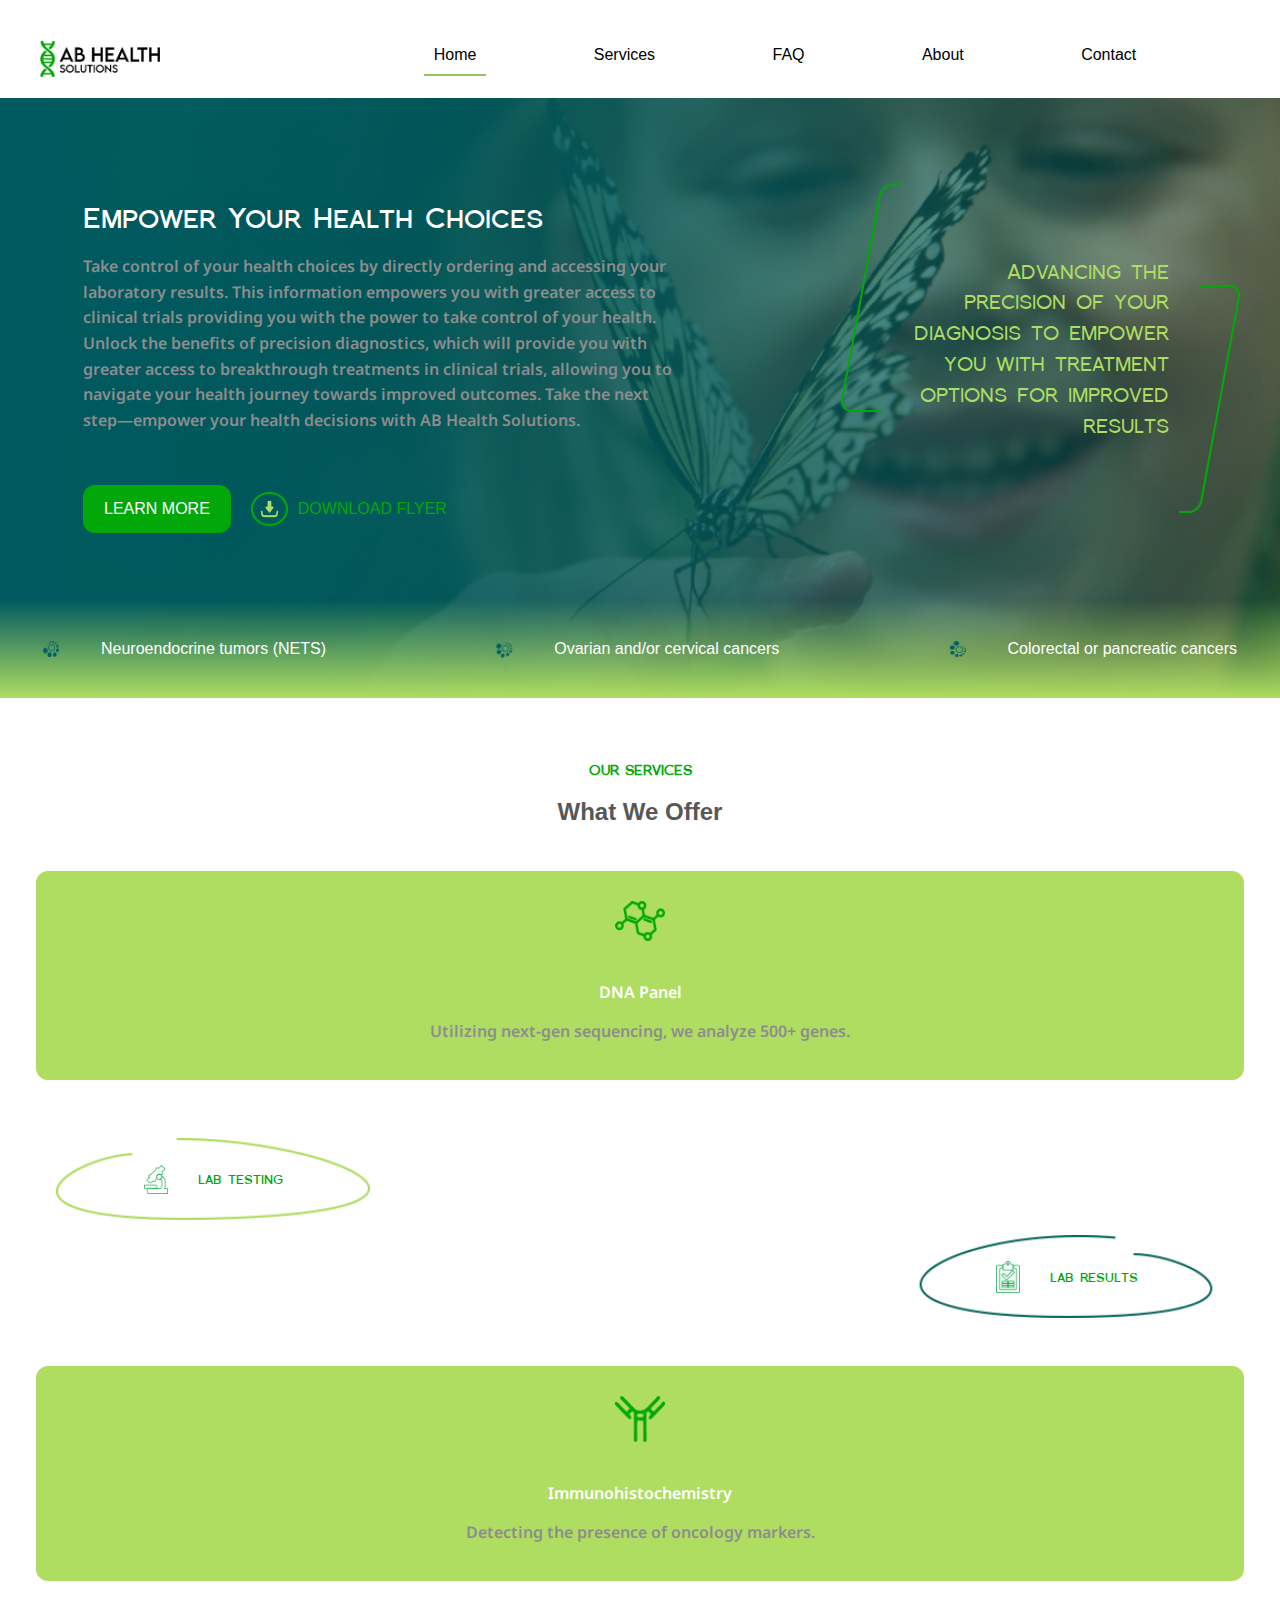
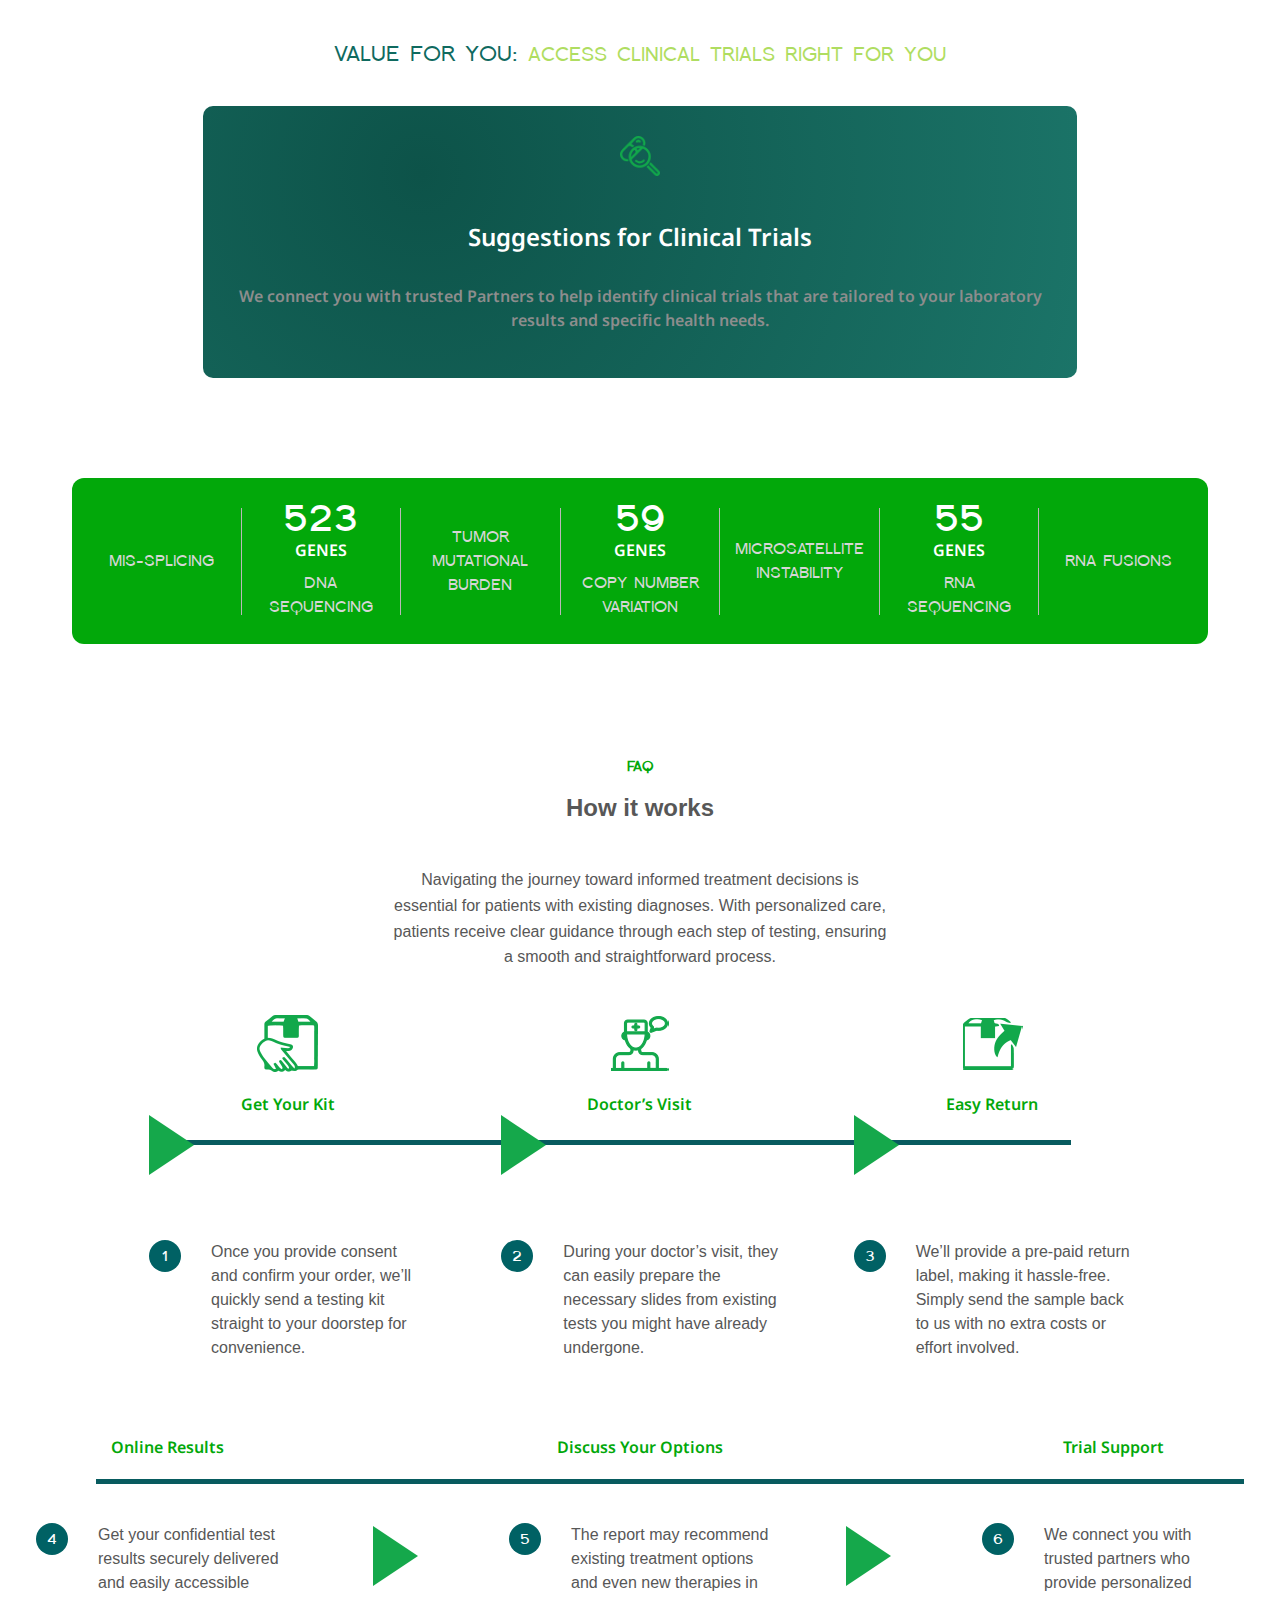
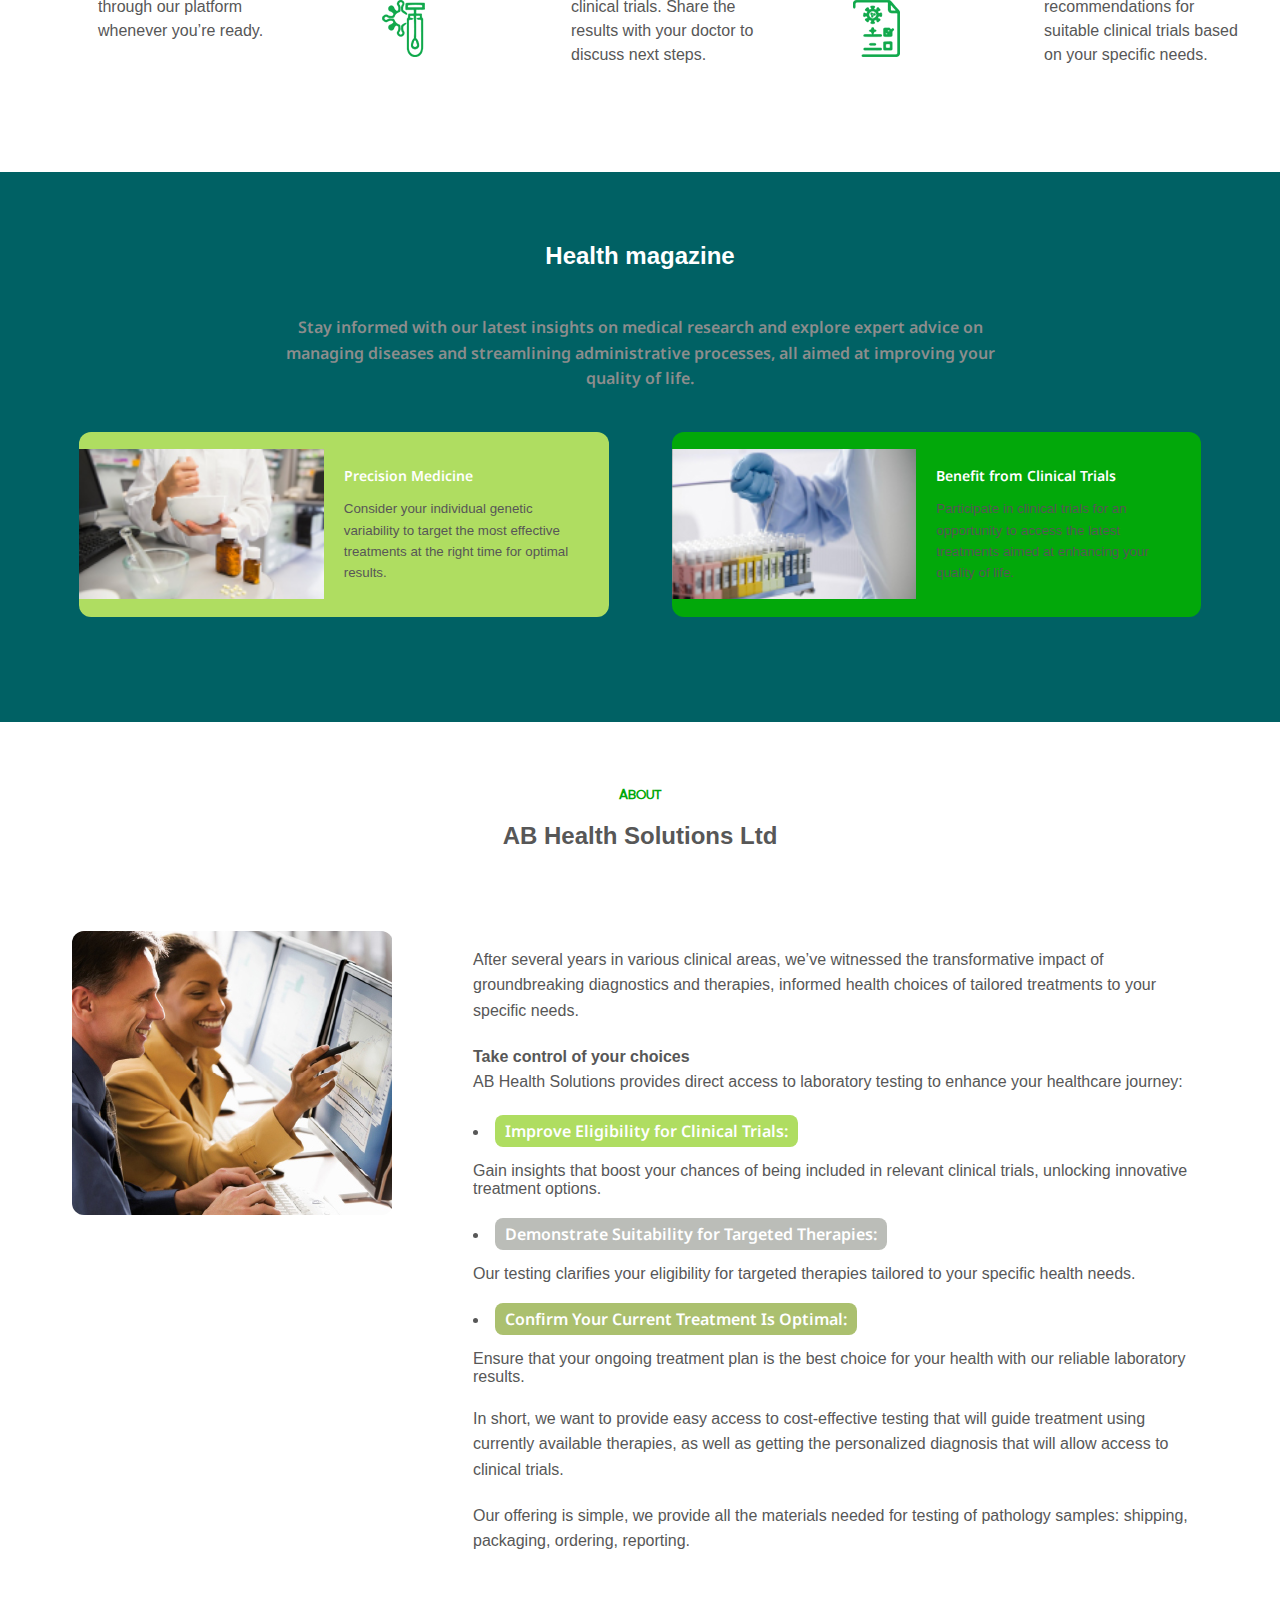
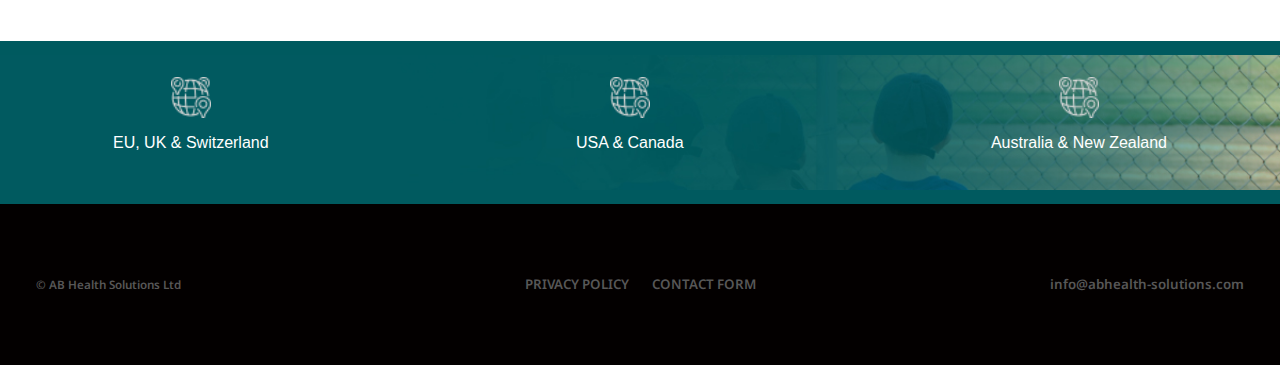
<file: index.html>
<!DOCTYPE html>
<html lang="ru">
<head>
    <meta charset="UTF-8">
    <meta name="viewport" content="width=device-width, initial-scale=1.0">
    <title>AB HEALTH Solutions</title>
	
	<link rel="icon" href="favicon.ico" type="image/x-icon">

    <!-- Preload шрифтов -->
    <link rel="preload" href="fonts/Florsn18.ttf" as="font" type="font/ttf" crossorigin="anonymous">
    <link rel="preload" href="fonts/Florsn17.ttf" as="font" type="font/ttf" crossorigin="anonymous">
    <link rel="preload" href="fonts/NotoSans-SemiBold.ttf" as="font" type="font/ttf" crossorigin="anonymous">

    <link rel="stylesheet" href="main.css">
	
	
</head>
<body>

	<header>
		<div class="container">
			<div class="logo-container">
				<img src="img/logo.jpg" alt="AB HEALTH Solutions" class="logo">
			</div>
			<nav class="navigation">
				<div class="menu-toggle" id="menu-toggle">
					&#9776; <!-- Иконка "бургер" -->
				</div>
				<ul id="nav-links">
					<li><a href="#home" class="default-active">Home</a></li>
					<li><a href="#services">Services</a></li>
					<li><a href="#faq">FAQ</a></li>
					<li><a href="#about">About</a></li>
					<li><a href="contact.html">Contact</a></li>
				</ul>
			</nav>
		</div>
	</header>

    <!-- Main Header Section -->
    <section id="main-header" class="main-header">
        <div class="container">
            <!-- Левая колонка -->
            <div class="left-column">
                <h1>Empower Your Health Choices</h1>
                <p>Take control of your health choices by directly ordering and accessing your laboratory results. This information empowers you with greater access to clinical trials providing you with the power to take control of your health. Unlock the benefits of precision diagnostics, which will provide you with greater access to breakthrough treatments in clinical trials, allowing you to navigate your health journey towards improved outcomes. Take the next step—empower your health decisions with AB Health Solutions.</p>
                <div class="action-row">
                    <a href="#services" class="learn-more">Learn More</a>
                    <a href="files/AB_Health_Solutions_Flyer.pdf" class="download-link">
                        <img src="img/download-icon.png" alt="Download" class="download-icon"> Download flyer
                    </a>
                </div>
            </div>

            <!-- Правая колонка -->
            <div class="right-column">
                <div class="quote">
                    <img src="img/quote.png" alt="Quote" class="quote-left">
                    <div class="quote-text">
                        <p>Advancing the precision of your diagnosis to empower you with treatment options for improved results</p>
                    </div>
                    <img src="img/quote.png" alt="Quote" class="quote-right">
                </div>
            </div>
        </div>


        <!-- Footer внутри Main Header -->
        <div class="headerfooter">
            <ul class="headerfooter-links">
                <li><img src="img/tick.png" alt="tick" class="tick-icon"> Neuroendocrine tumors (NETS)</li>
                <li><img src="img/tick.png" alt="tick" class="tick-icon rotated"> Ovarian and/or cervical cancers</li>
                <li><img src="img/tick.png" alt="tick" class="tick-icon rotated-2"> Colorectal or pancreatic cancers</li>
            </ul>
        </div>
    </section>
	
	
	<section id="services" class="services">
		<h3 class="services-title subheading">Our Services</h3>
		<h2 class="section-heading">What We Offer</h2>

		<div class="offer-blocks">
			<!-- Левый функциональный блок -->
			<a href="services.html#tab-dna" class="offer-block functional-block">
				<img src="img/dna-panel-icon.png" alt="DNA Panel Icon" class="icon">
				<h4 class="block-title">DNA Panel</h4>
				<p class="block-text">Utilizing next-gen sequencing, we analyze 500+ genes.</p>
			</a>

			<!-- Центральный общий блок -->
			<div class="offer-block">
				<div class="circular-item-wrapper">
					<div class="circular-item lab-testing">
						<img src="img/lab-testing-icon.png" alt="Lab Testing Icon">
						<p>lab testing</p>
					</div>
				</div>
				<div class="circular-item-wrapper">
					<div class="circular-item lab-results">
						<img src="img/lab-results-icon.png" alt="Lab Results Icon">
						<p>lab results</p>
					</div>
				</div>
			</div>

			<!-- Правый функциональный блок -->
			<a href="services.html#tab-immuno" class="offer-block functional-block">
				<img src="img/immunohistochemistry-icon.png" alt="Immunohistochemistry Icon" class="icon">
				<h4 class="block-title">Immunohistochemistry</h4>
				<p class="block-text">Detecting the presence of oncology markers.</p>
			</a>
		</div>

		<!-- Параграф VALUE FOR YOU -->
		<p class="value-for-you">
			<span>VALUE FOR YOU:</span> access&nbsp;clinical&nbsp;trials right&nbsp;for&nbsp;you</span>
		</p>

		<!-- Блок Suggestions for Clinical Trials -->
		<a href="services.html#tab-clinical" class="suggestions-block functional-block">
			<img src="img/suggestions-icon.png" alt="Suggestions Icon">
			<h3>Suggestions for Clinical Trials</h3>
			<p>We connect you with trusted Partners to help identify clinical trials that are tailored to your laboratory results and specific health needs.</p>
		</a>
	</section>
	
	<section class="statistics-section">
		<div class="info-block">
			<div class="column">
				<p class="text">Mis-Splicing</p>
			</div>
			<div class="divider"></div>
			<div class="column">
				<p class="number">523</p>
				<p class="genes-text">genes</p>
				<p class="text">DNA sequencing</p>
			</div>
			<div class="divider"></div>
			<div class="column">
				<p class="text">Tumor Mutational Burden</p>
			</div>
			<div class="divider"></div>
			<div class="column">
				<p class="number">59</p>
				<p class="genes-text">genes</p>
				<p class="text">Copy Number Variation</p>
			</div>
			<div class="divider"></div>
			<div class="column">
				<p class="text">Microsatellite<br>Instability</p>
			</div>
			<div class="divider"></div>
			<div class="column">
				<p class="number">55</p>
				<p class="genes-text">genes</p>
				<p class="text">RNA sequencing</p>
			</div>
			<div class="divider"></div>
			<div class="column">
				<p class="text">RNA Fusions</p>
			</div>
		</div>
	</section>
	
	<section id="faq" class="faq-section">
		<h3 class="faq-title subheading">FAQ</h3>
		<h2 class="section-heading">How it works</h2>
		<p class="faq-description">
			Navigating the journey toward informed treatment decisions is essential for patients with existing diagnoses.
			With personalized care, patients receive clear guidance through each step of testing, ensuring a smooth and straightforward process.
		</p>
		<div class="infographic">
			<!-- Row 1 -->	
				<div class="row">					
					<div class="line-with-arrows"></div>
					<div class="row-wrapper">				
						<div class="step">	
							<div class="icon" style="background-position: 0 0;"></div>
							<h4>Get Your Kit</h4>												
							<div class="arrow"></div>
							<div class="content">
								<div class="number-circle">1</div>
								<p>
									Once you provide consent and confirm your order, we’ll quickly send a testing kit straight to your doorstep for convenience.
								</p>
							</div>
						</div>
						<div class="step">	
							<div class="icon" style="background-position: -61px 0;"></div>
							<h4>Doctor’s Visit</h4>					
							<div class="arrow"></div>
							<div class="content">
								<div class="number-circle">2</div>
								<p>
									During your doctor’s visit, they can easily prepare the necessary slides from existing tests you might have already undergone.
								</p>
							</div>
						</div>
						<div class="step">	
							<div class="icon" style="background-position: -122px 0;"></div>
							<h4>Easy Return</h4>				
							<div class="arrow"></div>
							<div class="content">
								<div class="number-circle">3</div>
								<p>
									We’ll provide a pre-paid return label, making it hassle-free. Simply send the sample back to us with no extra costs or effort involved.
								</p>
							</div>	
						</div>
					</div>
				</div>	
			<!-- Row 2 -->
			<div class="row">										
				<div class="line-with-arrows"></div>
				<div class="row-wrapper">
					<div class="step">						
						<h4>Online Results</h4>
						<div class="content">
							<div class="number-circle">4</div>
							<p>
								Get your confidential test results securely delivered and easily accessible through our platform whenever you’re ready.
							</p>
						</div>
					</div>
					
					<div class="arrow-deco">
						<div class="arrow"></div>
						<div class="icon" style="background-position: -183px 0"></div>
					</div>					
					
					<div class="step">						
						<h4>Discuss Your Options</h4>
						<div class="content">
							<div class="number-circle">5</div>
							<p>
								The report may recommend existing treatment options and even new therapies in clinical trials. Share the results with your doctor to discuss next steps.
							</p>
						</div>
					</div>
																	
					<div class="arrow-deco">
						<div class="arrow"></div>
						<div class="icon" style="background-position: -244px 0;"></div>
					</div>	
					
					
					<div class="step">
						<h4>Trial Support</h4>
						<div class="content">
							<div class="number-circle">6</div>
							<p>
								We connect you with trusted partners who provide personalized recommendations for suitable clinical trials based on your specific needs.
							</p>
						</div>
					</div>
				</div>
			</div>
		</div>
	</section>
	
	<section class="health-magazine">
		<h2 class="section-heading dark">Health magazine</h2>
		<p class="section-description">
			Stay informed with our latest insights on medical research and explore expert advice on managing diseases and streamlining administrative processes, all aimed at improving your quality of life.
		</p>
		<div class="magazine-blocks">
			<!-- Precision Medicine Block -->
			<a href="https://www.fda.gov/medical-devices/in-vitro-diagnostics/precision-medicine" target="_blank" class="magazine-block precision-medicine">
				<div class="block-image" style="background-image: url('img/precision-medicine-img.jpg');"></div>
				<div class="block-content">
					<h3 class="block-title">Precision Medicine</h3>
					<p class="block-text">
						Consider your individual genetic variability to target the most effective treatments at the right time for optimal results.
					</p>
				</div>
			</a>

			<!-- Benefit from Clinical Trials Block -->
			<a href="https://www.cancer.gov/research/participate/clinical-trials/why-participate" target="_blank" class="magazine-block clinical-trials">
				<div class="block-image" style="background-image: url('img/benefit-clinical-trials-img.jpg');"></div>
				<div class="block-content">
					<h3 class="block-title">Benefit from Clinical Trials</h3>
					<p class="block-text">
						Participate in clinical trials for an opportunity to access the latest treatments aimed at enhancing your quality of life.
					</p>
				</div>
			</a>
		</div>
	</section>
	
	<section class="about-section" id="about">
	
		<h3 class="subheading">About</h3>
		
		<h2 class="section-heading">AB Health Solutions Ltd</h2>
		<div class="container">
		
		
			<!-- Left Image -->
			<div class="about-image">
				<img src="img/about-bg.jpg" alt="About Us">
			</div>

			<!-- Right Content -->
			<div class="about-content">
				
				<p class="about-text">
					After several years in various clinical areas, we’ve witnessed the transformative impact of groundbreaking diagnostics and therapies, informed health choices of tailored treatments to your specific needs.
				</p>

				<p class="about-text">
					<strong>Take control of your choices</strong><br>
					AB Health Solutions provides direct access to laboratory testing to enhance your healthcare journey:
				</p>

				<!-- List -->
				<ul class="about-list">
					<li>
						<span class="highlight highlight-green">Improve Eligibility for Clinical Trials:</span>
						<p>Gain insights that boost your chances of being included in relevant clinical trials, unlocking innovative treatment options.</p>
					</li>
					<li>
						<span class="highlight highlight-gray">Demonstrate Suitability for Targeted Therapies:</span>
						<p>Our testing clarifies your eligibility for targeted therapies tailored to your specific health needs.</p>
					</li>
					<li>
						<span class="highlight highlight-olive">Confirm Your Current Treatment Is Optimal:</span>
						<p>Ensure that your ongoing treatment plan is the best choice for your health with our reliable laboratory results.</p>
					</li>
				</ul>

				<p class="about-text">
					In short, we want to provide easy access to cost-effective testing that will guide treatment using currently available therapies, as well as getting the personalized diagnosis that will allow access to clinical trials.
				</p>
				<p class="about-text">
					Our offering is simple, we provide all the materials needed for testing of pathology samples: shipping, packaging, ordering, reporting.
				</p>
			</div>
		</div>
	</section>
	
	
	
	<footer>
		<!-- Upper Section -->
		<div class="footer-upper">
			<div class="container">
				<div class="location">
					<img src="img/location-icon.png" alt="Location Icon">
					<p>EU, UK & Switzerland</p>
				</div>
				<div class="location">
					<img src="img/location-icon.png" alt="Location Icon">
					<p>USA & Canada</p>
				</div>
				<div class="location">
					<img src="img/location-icon.png" alt="Location Icon">
					<p>Australia & New Zealand</p>
				</div>
			</div>
		</div>

		<!-- Lower Section -->
		<div class="footer-lower">
			
			<div class="footer-column left">
				<p class="copy">&copy; AB Health Solutions Ltd</p>
			</div>
			<div class="footer-column center">
				<a href="policy.html">Privacy Policy</a>
				<a href="contact.html">Contact Form</a>
			</div>
			<div class="footer-column right">
				<p>info@abhealth-solutions.com</p>
			</div>
		</div>
	</footer>

	<button id="scrollToTop" title="Go to top">&#9650;</button>


    <script src="script.js"></script> <!-- Ссылка на JavaScript -->
</body>
</html>
</file>
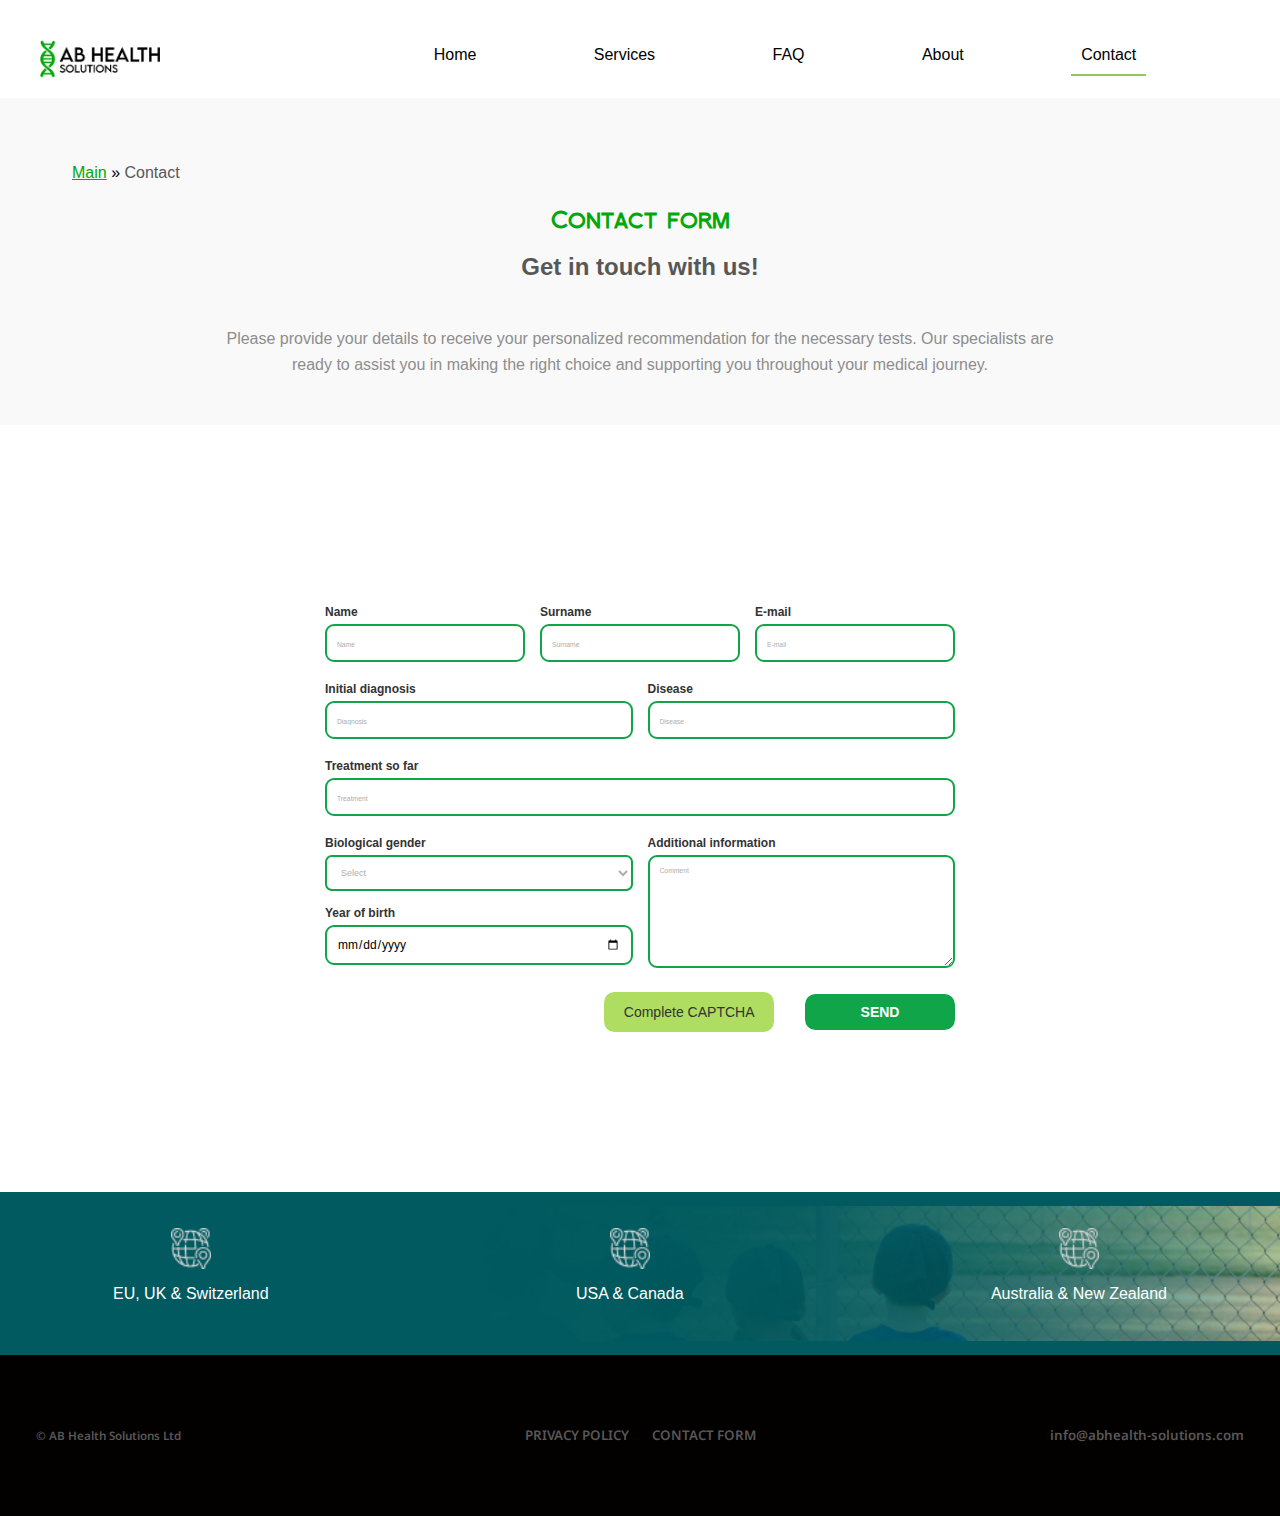
<file: contact.html>
<!DOCTYPE html>
<html lang="ru">
<head>
    <meta charset="UTF-8">
    <meta name="viewport" content="width=device-width, initial-scale=1.0">
    <title>Contact | AB HEALTH Solutions</title>
	
	<link rel="icon" href="favicon.ico" type="image/x-icon">

    <!-- Preload шрифтов -->
    <link rel="preload" href="fonts/Florsn18.ttf" as="font" type="font/ttf" crossorigin="anonymous">
    <link rel="preload" href="fonts/Florsn17.ttf" as="font" type="font/ttf" crossorigin="anonymous">
    <link rel="preload" href="fonts/NotoSans-SemiBold.ttf" as="font" type="font/ttf" crossorigin="anonymous">

    <link rel="stylesheet" href="main.css">
	

	 
</head>
<body>

    <!-- Header -->
    <header>
        <div class="container">
            <div class="logo-container">
                <img src="img/logo.jpg" alt="AB HEALTH Solutions" class="logo">
            </div>
            <nav class="navigation">
                <div class="menu-toggle" id="menu-toggle">
                    &#9776; <!-- Иконка "бургер" -->
                </div>
                <ul id="nav-links">
                    <li><a href="index.html">Home</a></li>
                    <li><a href="services.html">Services</a></li>
                    <li><a href="index.html#faq">FAQ</a></li>
                    <li><a href="index.html#about">About</a></li>
                    <li><a href="contact.html" class="default-active">Contact</a></li>
                </ul>
            </nav>

        </div>
    </header>
   
	
	<section class="page-header">
		<div class="container">
			<div class="breadcrumbs">
				<a href="index.html">Main</a> » <span class="active">Contact</span>
			</div>			
			<h3 class="subheading">Contact form</h3>
			<h2 class="section-heading">Get in touch with us!</h2>
			<p class="description">
				Please provide your details to receive your personalized recommendation for the necessary tests. Our specialists are ready to assist you in making the right choice and supporting you throughout your medical journey.
			</p>
		</div>
	</section>

	<section class="contacts-section">
		
		<!-- <form id="contact-form" class="contact-form" action="process_form.php" method="POST"> -->
		<form id="contact-form" class="contact-form">
            <!-- Row 1 -->
            <div class="form-row">
                <div class="form-group">
                    <label for="name">Name</label>
                    <input type="text" id="name" placeholder="Name">
                </div>
                <div class="form-group">
                    <label for="surname">Surname</label>
                    <input type="text" id="surname" placeholder="Surname">
                </div>
                <div class="form-group">
                    <label for="email">E-mail</label>
                    <input type="email" id="email" placeholder="E-mail">
                </div>
            </div>
            <!-- Row 2 -->
            <div class="form-row">
                <div class="form-group">
                    <label for="diagnosis">Initial diagnosis</label>
                    <input type="text" id="diagnosis" placeholder="Diagnosis">
                </div>
                <div class="form-group">
                    <label for="disease">Disease</label>
                    <input type="text" id="disease" placeholder="Disease">
                </div>
            </div>
            <!-- Row 3 -->
            <div class="form-row">
                <div class="form-group">
                    <label for="treatment">Treatment so far</label>
                    <input type="text" id="treatment" placeholder="Treatment">
                </div>
            </div>
            <!-- Row 4 -->
            <div class="form-row">
                <div class="form-column">
                    <div class="form-group">
                        <label for="gender">Biological gender</label>
                        <select id="gender">
                            <option value="" disabled selected>Select</option>
                            <option value="male">Male</option>
                            <option value="female">Female</option>
                        </select>
                    </div>
                    <div class="form-group">
                        <label for="birth-year">Year of birth</label>
                        <!-- <input type="text" id="birth-year" placeholder="DD/MM/YYYY"> -->
						<input type="date" id="birth-year">
                    </div>
                </div>
                <div class="form-column">
                    <div class="form-group">
                        <label for="additional-info">Additional information</label>
                        <textarea id="additional-info" placeholder="Comment"></textarea>
                    </div>
                </div>
            </div>
            <!-- Row 5 -->
            <div class="form-row">
                <div class="recaptcha">
                    <div class="recaptcha-placeholder">Complete CAPTCHA</div>
					
                </div>
                <button type="submit" class="submit-button">SEND</button>
            </div>
        </form>
		
		<div id="success-message" class="success-message">Form submitted successfully!</div>
	</section>

	
	

	


	<footer>
		<!-- Upper Section -->
		<div class="footer-upper">
			<div class="container">
				<div class="location">
					<img src="img/location-icon.png" alt="Location Icon">
					<p>EU, UK & Switzerland</p>
				</div>
				<div class="location">
					<img src="img/location-icon.png" alt="Location Icon">
					<p>USA & Canada</p>
				</div>
				<div class="location">
					<img src="img/location-icon.png" alt="Location Icon">
					<p>Australia & New Zealand</p>
				</div>
			</div>
		</div>

		<!-- Lower Section -->
		<div class="footer-lower">
			
			<div class="footer-column left">
				<p class="copy">&copy; AB Health Solutions Ltd</p>
			</div>
			<div class="footer-column center">
				<a href="policy.html">Privacy Policy</a>
				<a href="contact.html">Contact Form</a>
			</div>
			<div class="footer-column right">
				<p>info@abhealth-solutions.com</p>
			</div>
		</div>
	</footer>


	<button id="scrollToTop" title="Go to top">&#9650;</button>

    <script src="script.js"></script> <!-- Ссылка на JavaScript -->
</body>
</html>
</file>
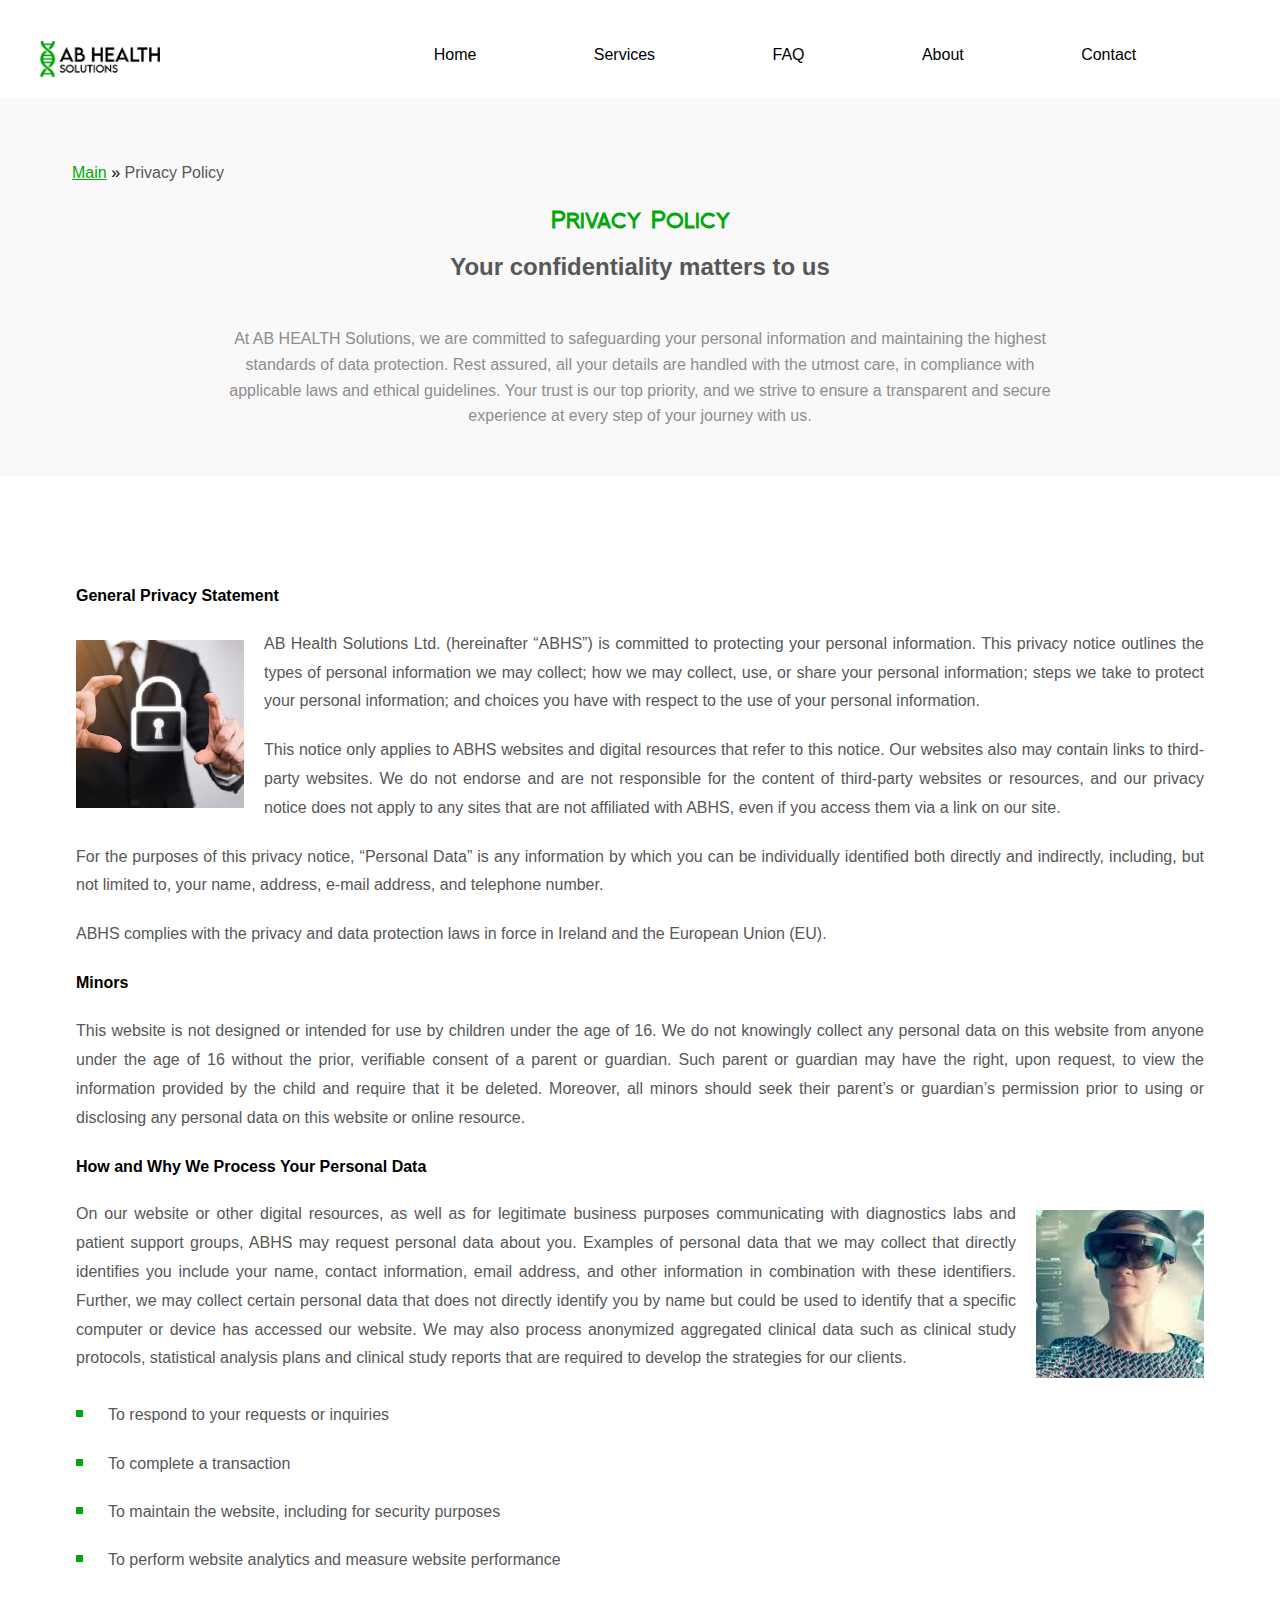
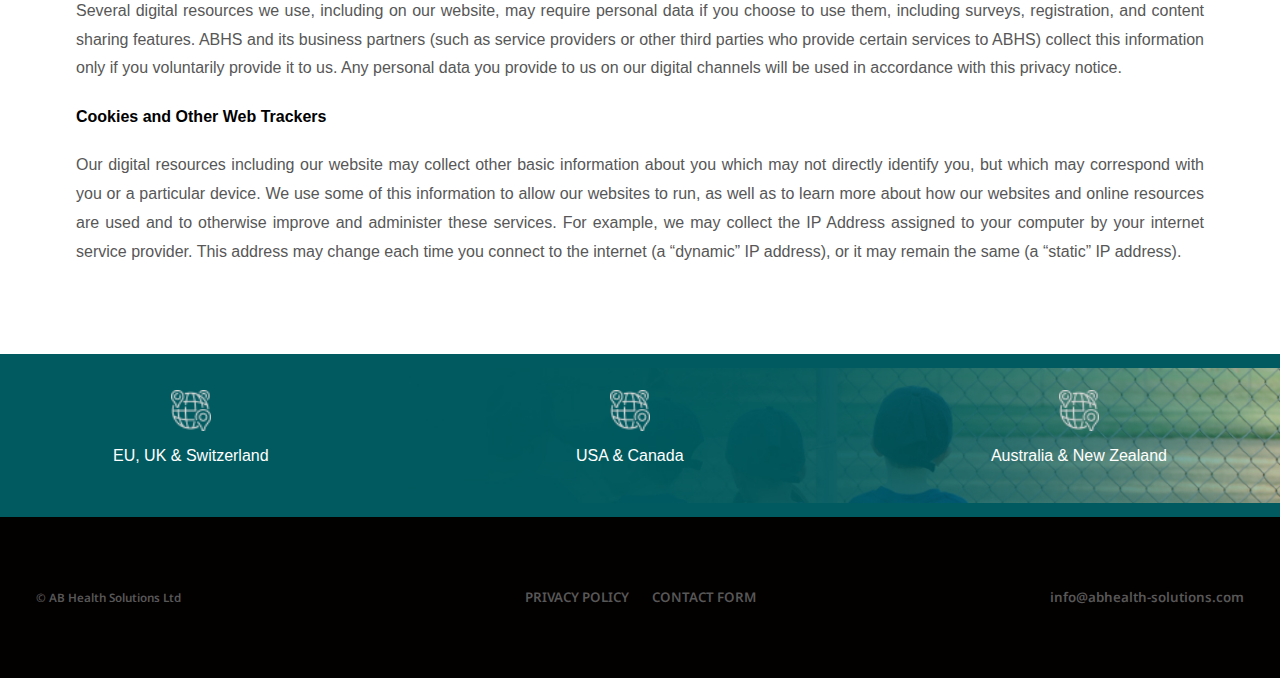
<file: policy.html>
<!DOCTYPE html>
<html lang="ru">
<head>
    <meta charset="UTF-8">
    <meta name="viewport" content="width=device-width, initial-scale=1.0">
    <title>Privacy Policy | AB HEALTH Solutions</title>
	
	<link rel="icon" href="favicon.ico" type="image/x-icon">

    <!-- Preload шрифтов -->
    <link rel="preload" href="fonts/Florsn18.ttf" as="font" type="font/ttf" crossorigin="anonymous">
    <link rel="preload" href="fonts/Florsn17.ttf" as="font" type="font/ttf" crossorigin="anonymous">
    <link rel="preload" href="fonts/NotoSans-SemiBold.ttf" as="font" type="font/ttf" crossorigin="anonymous">

    <link rel="stylesheet" href="main.css">
	

	 
</head>
<body>

    <!-- Header -->
    <header>
        <div class="container">
            <div class="logo-container">
                <img src="img/logo.jpg" alt="AB HEALTH Solutions" class="logo">
            </div>
            <nav class="navigation">
                <div class="menu-toggle" id="menu-toggle">
                    &#9776; <!-- Иконка "бургер" -->
                </div>
                <ul id="nav-links">
                    <li><a href="index.html">Home</a></li>
                    <li><a href="services.html">Services</a></li>
                    <li><a href="#faq">FAQ</a></li>
                    <li><a href="#about">About</a></li>
                    <li><a href="contact.html">Contact</a></li>
                </ul>
            </nav>

        </div>
    </header>
   
	
	<section class="page-header">
		<div class="container">
			<div class="breadcrumbs">
				<a href="index.html">Main</a> » <span class="active">Privacy Policy</span>
			</div>			
			<h3 class="subheading">Privacy Policy</h3>
			<h2 class="section-heading">Your confidentiality matters to us</h2>
			<p class="description">
				At AB HEALTH Solutions, we are committed to safeguarding your personal information and maintaining the highest standards of data protection. Rest assured, all your details are handled with the utmost care, in compliance with applicable laws and ethical guidelines. Your trust is our top priority, and we strive to ensure a transparent and secure experience at every step of your journey with us.
			</p>
		</div>
	</section>

	<section class="privacy-policy-section inhoud">
    <div class="container">

        <!-- General Privacy Statement -->
        <h4>General Privacy Statement</h4>
         <img src="img/privacy-img-1.jpg" alt="Privacy illustration 1">
		<p>
            AB Health Solutions Ltd. (hereinafter “ABHS”) is committed to protecting your personal information. This privacy notice outlines the types of personal information we may collect; how we may collect, use, or share your personal information; steps we take to protect your personal information; and choices you have with respect to the use of your personal information.
        </p>
        <p>
            This notice only applies to ABHS websites and digital resources that refer to this notice. Our websites also may contain links to third-party websites. We do not endorse and are not responsible for the content of third-party websites or resources, and our privacy notice does not apply to any sites that are not affiliated with ABHS, even if you access them via a link on our site.
        </p>
        <p>
            For the purposes of this privacy notice, “Personal Data” is any information by which you can be individually identified both directly and indirectly, including, but not limited to, your name, address, e-mail address, and telephone number.
        </p>
        <p>
            ABHS complies with the privacy and data protection laws in force in Ireland and the European Union (EU).
        </p>

       

        <!-- Minors -->
        <h4>Minors</h4>
        <p>
            This website is not designed or intended for use by children under the age of 16. We do not knowingly collect any personal data on this website from anyone under the age of 16 without the prior, verifiable consent of a parent or guardian. Such parent or guardian may have the right, upon request, to view the information provided by the child and require that it be deleted. Moreover, all minors should seek their parent’s or guardian’s permission prior to using or disclosing any personal data on this website or online resource.
        </p>

        <!-- How and Why We Process Your Personal Data -->
        <h4>How and Why We Process Your Personal Data</h4>
        <img src="img/privacy-img-2.jpg" alt="Privacy illustration 2" class="privacy-img">
		<p>
            On our website or other digital resources, as well as for legitimate business purposes communicating with diagnostics labs and patient support groups, ABHS may request personal data about you. Examples of personal data that we may collect that directly identifies you include your name, contact information, email address, and other information in combination with these identifiers. Further, we may collect certain personal data that does not directly identify you by name but could be used to identify that a specific computer or device has accessed our website. We may also process anonymized aggregated clinical data such as clinical study protocols, statistical analysis plans and clinical study reports that are required to develop the strategies for our clients.
        </p>
        <ul class="privacy-list">
            <li>To respond to your requests or inquiries</li>
            <li>To complete a transaction</li>
            <li>To maintain the website, including for security purposes</li>
            <li>To perform website analytics and measure website performance</li>
        </ul>
        <p>
            Several digital resources we use, including on our website, may require personal data if you choose to use them, including surveys, registration, and content sharing features. ABHS and its business partners (such as service providers or other third parties who provide certain services to ABHS) collect this information only if you voluntarily provide it to us. Any personal data you provide to us on our digital channels will be used in accordance with this privacy notice.
        </p>

        

        <!-- Cookies and Other Web Trackers -->
        <h4>Cookies and Other Web Trackers</h4>
        <p>
            Our digital resources including our website may collect other basic information about you which may not directly identify you, but which may correspond with you or a particular device. We use some of this information to allow our websites to run, as well as to learn more about how our websites and online resources are used and to otherwise improve and administer these services. For example, we may collect the IP Address assigned to your computer by your internet service provider. This address may change each time you connect to the internet (a “dynamic” IP address), or it may remain the same (a “static” IP address).
        </p>
    </div>
</section>

	


	<footer>
		<!-- Upper Section -->
		<div class="footer-upper">
			<div class="container">
				<div class="location">
					<img src="img/location-icon.png" alt="Location Icon">
					<p>EU, UK & Switzerland</p>
				</div>
				<div class="location">
					<img src="img/location-icon.png" alt="Location Icon">
					<p>USA & Canada</p>
				</div>
				<div class="location">
					<img src="img/location-icon.png" alt="Location Icon">
					<p>Australia & New Zealand</p>
				</div>
			</div>
		</div>

		<!-- Lower Section -->
		<div class="footer-lower">
			
			<div class="footer-column left">
				<p class="copy">&copy; AB Health Solutions Ltd</p>
			</div>
			<div class="footer-column center">
				<a href="policy.html">Privacy Policy</a>
				<a href="contact.html">Contact Form</a>
			</div>
			<div class="footer-column right">
				<p>info@abhealth-solutions.com</p>
			</div>
		</div>
	</footer>


	<button id="scrollToTop" title="Go to top">&#9650;</button>

    <script src="script.js"></script> <!-- Ссылка на JavaScript -->
</body>
</html>
</file>
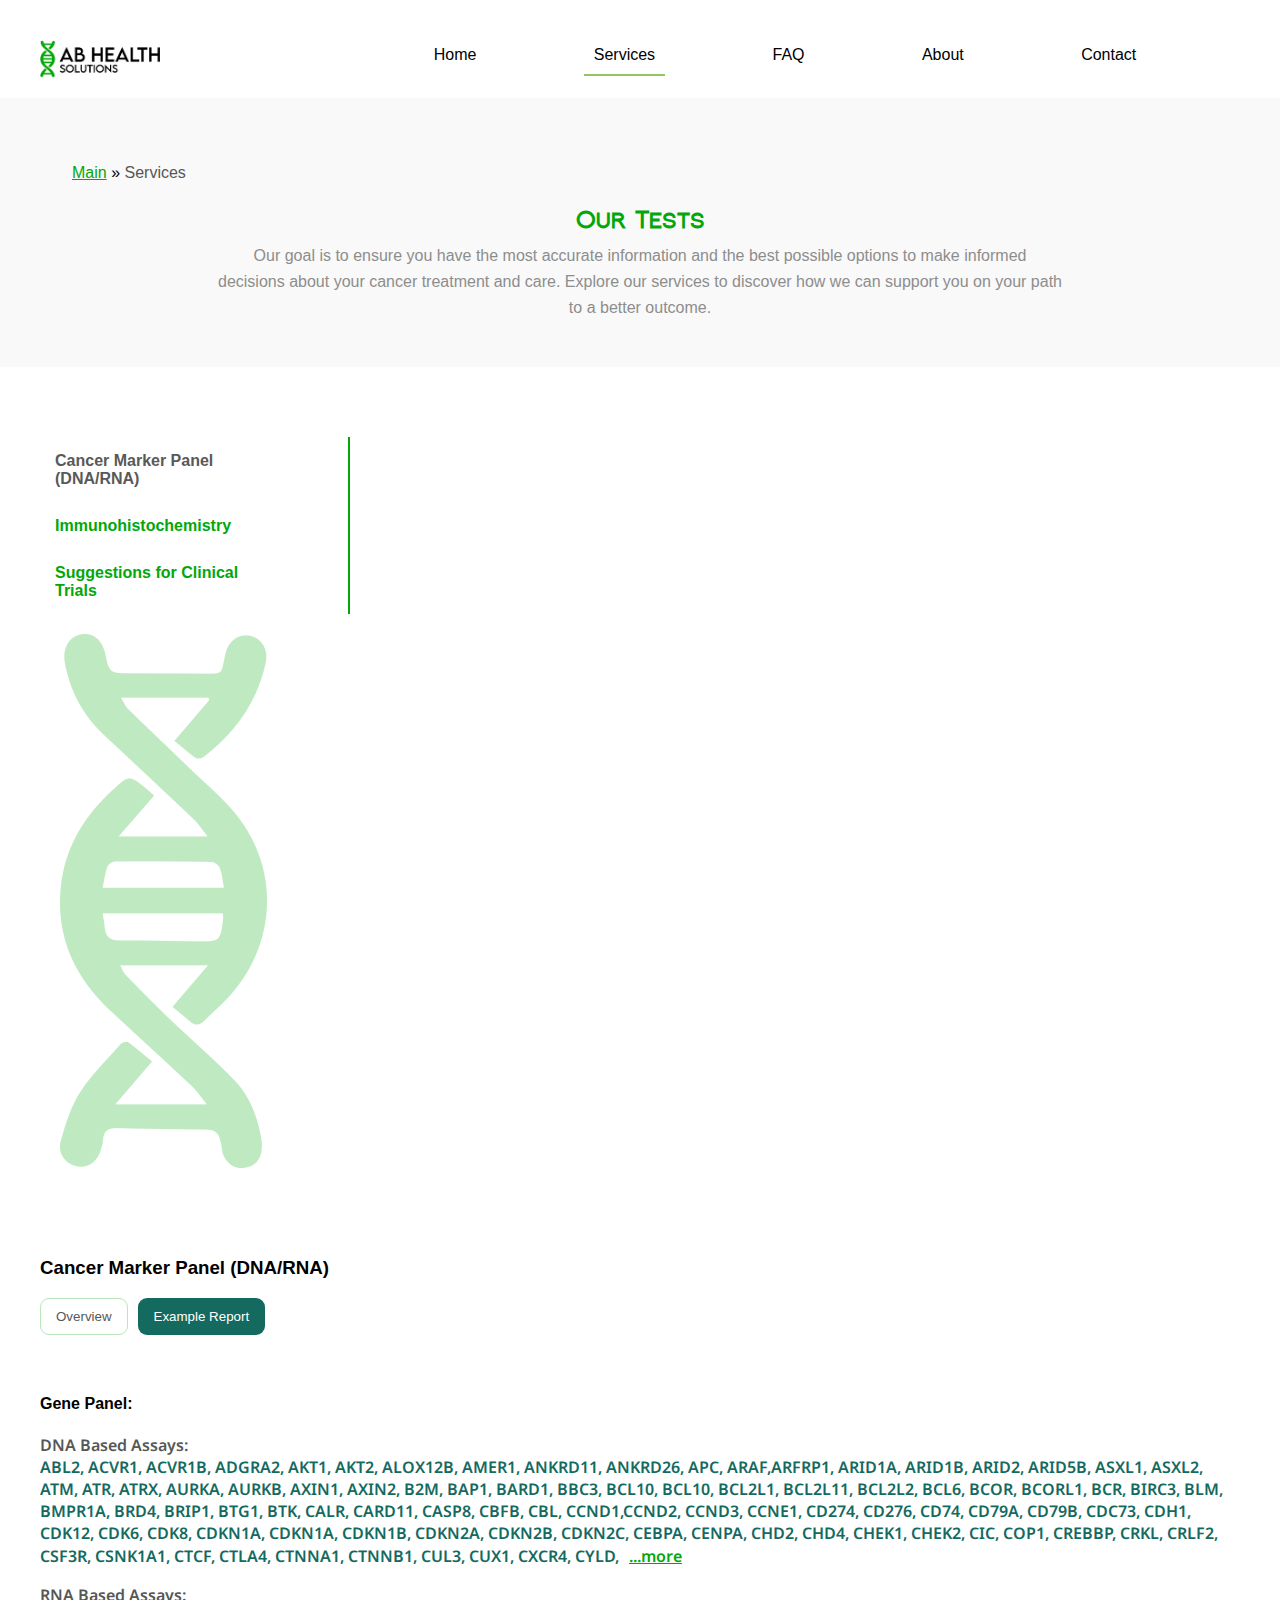
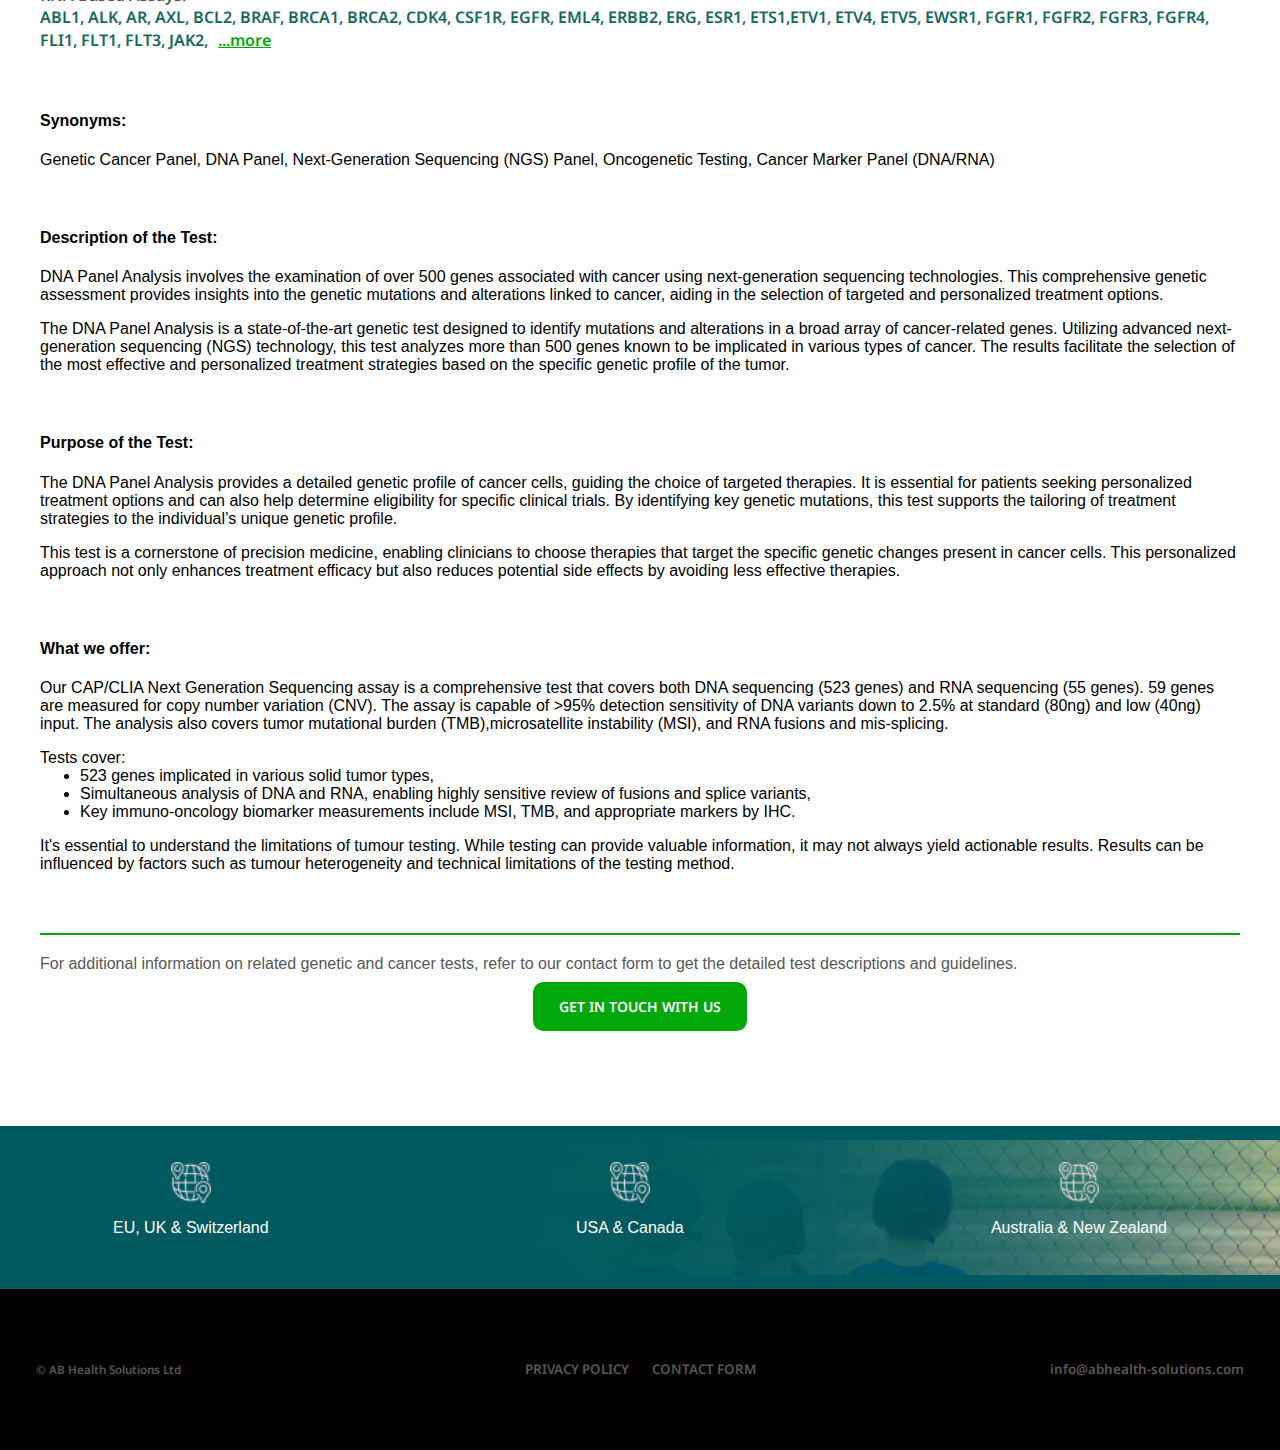
<file: services.html>
<!DOCTYPE html>
<html lang="ru">
<head>
    <meta charset="UTF-8">
    <meta name="viewport" content="width=device-width, initial-scale=1.0">
    <title>Services | AB HEALTH Solutions</title>
	
	<link rel="icon" href="favicon.ico" type="image/x-icon">

    <!-- Preload шрифтов -->
    <link rel="preload" href="fonts/Florsn18.ttf" as="font" type="font/ttf" crossorigin="anonymous">
    <link rel="preload" href="fonts/Florsn17.ttf" as="font" type="font/ttf" crossorigin="anonymous">
    <link rel="preload" href="fonts/NotoSans-SemiBold.ttf" as="font" type="font/ttf" crossorigin="anonymous">

    <link rel="stylesheet" href="main.css">
</head>
<body>

    <!-- Header -->
    <header>
        <div class="container">
            <div class="logo-container">
                <img src="img/logo.jpg" alt="AB HEALTH Solutions" class="logo">
            </div>
            <nav class="navigation">
                <div class="menu-toggle" id="menu-toggle">
                    &#9776; <!-- Иконка "бургер" -->
                </div>
                <ul id="nav-links">
                    <li><a href="index.html">Home</a></li>
                    <li><a href="#" class="default-active">Services</a></li>
                    <li><a href="index.html#faq">FAQ</a></li>
                    <li><a href="index.html#about">About</a></li>
                    <li><a href="contact.html">Contact</a></li>
                </ul>
            </nav>

        </div>
    </header>
   
	
	<section class="page-header">
		<div class="container">
			<div class="breadcrumbs">
				<a href="index.html">Main</a> » <span class="active">Services</span>
			</div>
			<h3 class="subheading">Our Tests</h3>
			<p class="description">
				Our goal is to ensure you have the most accurate information and the best possible options to make informed decisions about your cancer treatment and care. Explore our services to discover how we can support you on your path to a better outcome.
			</p>
		</div>
	</section>

<section class="services-section">
    <div class="services-tabs">
        <div class="services-tabs-menu">
			<ul class="services-tabs-list">
				<li class="services-tab-item active" data-tab="tab-dna">Cancer Marker Panel (DNA/RNA)</li>
				<li class="services-tab-item" data-tab="tab-immuno">Immunohistochemistry</li>
				<li class="services-tab-item" data-tab="tab-clinical">Suggestions for Clinical Trials</li>
			</ul>
			 <div class="deco-logo">
                <img src="img/deco-logo.png" alt="Decorative Logo">
            </div>
		</div>
        <div class="services-tab-content">
			
			<!-- DNA/RNA Tab -->
            <div class="services-tab-panel active" id="tab-dna">
                <h3 class="services-panel-title">Cancer Marker Panel (DNA/RNA)</h3>
                <div class="services-inner-tabs">
                    <button class="services-inner-tab active" data-inner-tab="inner-overview-dna">Overview</button>
                    <button class="services-inner-tab" data-inner-tab="inner-example-report-dna">Example Report</button>
                </div>
                <div class="services-inner-content active" id="inner-overview-dna">
                    
					<h4>Gene Panel:</h4>
                    <div class="gene-list">
						<p>
							<strong>DNA Based Assays:</strong>ABL2, ACVR1, ACVR1B, ADGRA2, AKT1, AKT2, ALOX12B, AMER1, ANKRD11, ANKRD26, APC, ARAF,ARFRP1, ARID1A, ARID1B, ARID2, ARID5B, ASXL1, ASXL2, ATM, ATR, ATRX, AURKA, AURKB, AXIN1, AXIN2, B2M, BAP1, BARD1, BBC3, BCL10, BCL10, BCL2L1, BCL2L11, BCL2L2, BCL6, BCOR, BCORL1, BCR, BIRC3, BLM, BMPR1A, BRD4, BRIP1, BTG1, BTK, CALR, CARD11, CASP8, CBFB, CBL, CCND1,CCND2, CCND3, CCNE1, CD274, CD276, CD74, CD79A, CD79B, CDC73, CDH1, CDK12, CDK6, CDK8, CDKN1A, CDKN1A, CDKN1B, CDKN2A, CDKN2B, CDKN2C, CEBPA, CENPA, CHD2, CHD4, CHEK1, CHEK2, CIC, COP1, CREBBP, CRKL, CRLF2, CSF3R, CSNK1A1, CTCF, CTLA4, CTNNA1, CTNNB1, CUL3, CUX1, CXCR4, CYLD,
							
							<span class="hidden-content">DAXX, DCUN1D1, DDR2, DDX41, DHX15, DICER1, DIS3, DNAJB1, DNMT1, DNMT1, DNMT3A, DNMT3B, DOT1L, E2F3, EED, EGFL7, EIF1AX, EIF4A2, EIF4E, ELOC, EMSY, EP300, EPCAM, EPHA3, EPHA5, EPHA7, EPHB1, ERBB3, ERBB4, ERCC1, ERCC2, ERCC3, ERCC4, ERCC5, ERRFI1, ETV6, EZH2, FANCA, FANCC, FANCD2, FANCE, FANCF, FANCG, FANCI, FANCI, FANCL, FAS, FAT1, FBXW7, FGF1, FGF10, FGF14, FGF19, FGF2, FGF23, FGF3, FGF4, FGF5, FGF6, FGF7, FGF8, FGF9, FH, FLCN, FLT4, FOXA1, FOXL2, FOXO1, FOXP1, FRS2, FUBP1, FYN, GABRA6, GATA1, GATA2, GATA3, GATA4, GATA6, GEN1, GEN1, GID4, GLI1, GNA11, GNA13, GNAQ, GNAS, GPS2, GREM1, GRIN2A, GRM3, GSK3B, H3F3A, H3F3B, H3F3C, HGF, HIST1H1C, HIST1H2BD, HIST1H3A, HIST1H3B, HIST1H3C, HIST1H3D, HIST1H3E, HIST1H3F, HIST1H3G, HIST1H3H, HIST1H3I, HIST1H3J, HIST2H3A, HIST2H3C, HIST2H3D, HIST3H3, HLA-A, HLA-B, HLA-C, HLA-C, HNF1A, HNRNPK, HOXB13, HRAS, HSD3B1, HSP90AA1, ICOSLG, ID3, IDH1, IDH2, IFNGR1, IGF1, IGF1R, IGF2, IKBKE, IKZF1, IL10, IL7R, INHA, INHBA, INPP4A, INPP4B, INSR, IRF2, IRF4, IRS1, IRS2, JAK1, JAK3, JUN, KAT6A, KDM5A, KDM5C, KDM6A, KDM6A, KEAP1, KEL, KLF4, KLHL6, KMT2B, KMT2C, KMT2D, KRAS, LAMP1, LATS1, LATS2, LMO1, LRP1B, LYN, LZTR1, MAGI2, MALT1, MAP2K1, MAP2K2, MAP2K4, MAP3K1, MAP3K13, MAP3K14, MAP3K4, MAPK1, MAPK3, MAX, MCL1, MDC1, MDM2, MDM4, MED12, MEF2B, MEN1, MEN1, MGA, MITF, MLH1, MPL, MRE11, MSH3, MSH6, MST1, MST1R, MTOR, MUTYH, MYB, MYCL, MYCN, MYD88, MYOD1, NAB2, NBN, NCOA3, NCOR1, NEGR1, NF1, NF2, NFE2L2, NFKBIA, NKX2-1, NKX3-1, NOTCH4, NPM1, NRAS, NSD1, NUP93, NUTM1, PAK1, PAK1, PAK3, PAK5, PALB2, PARP1, PAX5, PAX8, PBRM1, PDCD1, PDCD1LG2, PDK1, PDPK1, PGR, PHF6, PHOX2B, PIK3C2B, PIK3C2G, PIK3C3, PIK3CB, PIK3CD, PIK3CG, PIK3R1, PIK3R2, PIK3R3, PIM1, PLCG2, PLK2, PMAIP1, PMS1, PMS2, PNRC1, POLD1, POLE, PPM1D, PPP2R1A, PPP2R1A, PPP2R2A, PPP6C, PRDM1, PREX2, PRKAR1A, PRKCI, PRKDC, PRKN, PRKN, PTCH1, PTEN, PTPN11, PTPRD, PTPRS, PTPRT, QKI, RAB35, RAC1, RAD21, RAD50, RAD51,RAD51B, RAD51C, RAD51D, RAD52, RAD54L, RANBP2, RARA, RASA1, RB1, RBM10, RECQL4, REL,RHEB, RHEB, RHOA, RICTOR, RIT1, RNF43, RPS6KA4, RPS6KB2, RPTOR, RUNX1, RUNX1, RYBP, SDHA,SDHAF2, SDHB, SDHC, SDHD, SETBP1, SETD2, SF3B1, SH2B3, SH2D1A, SHQ1, SLIT2, SLX4, SMAD2, SMAD3, SMAD4, SMARCA4, SMARCB1, SMARCD1, SMC1A, SMC3, SMO, SNCAIP, SOCS1, SOCS1,SOX10, SOX17, SOX2, SOX9, SPEN, SPOP, SPTA1, SRC, SRC, STAG1, STAG2, STAT3, STAT4, STAT5A, STAT5B, STK11, STK40, SUFU, SUZ12, SYK, TAF1, TBX3, TCF3, TCF7L2, TENT5C, TERC, TERT, TET1,TET2, TFE3, TFRC, TGFBR1, TGFBR2, TMEM127, TMEM127, TNFAIP3, TNFRSF14, TOP1, TOP2A, TP53, TP63, TRAF2, TRAF7, TRAF7, TSC2, TSHR, U2AF1, VEGFA, VHL, VTCN1, WISP3, WT1, XIAP, XPO1,XRCC2, YAP1, YES1, ZBTB2, ZBTB7A, ZFHX3, ZNF217, ZNF703, ZRSR2</span>
							
							<button class="toggle-more">...more</button>
						</p>
					</div>
					
                    <div class="gene-list">
						<p>
							<strong>RNA Based Assays:</strong> ABL1, ALK, AR, AXL, BCL2, BRAF, BRCA1, BRCA2, CDK4, CSF1R, EGFR, EML4, ERBB2, ERG, ESR1, ETS1,ETV1, ETV4, ETV5, EWSR1, FGFR1, FGFR2, FGFR3, FGFR4, FLI1, FLT1, FLT3, JAK2,
							
							<span class="hidden-content"> KDR, KIF5B, KIT, KMT2A, MET, MLLT3, MSH2, MYC, NOTCH1, NOTCH2, NOTCH3, NRG1, NTRK1, NTRK2, NTRK3, PAX3, PAX7, PDGFRA, PDGFRB, PIK3CA, PPARG, RAF1, RET, ROS1, RPS6KB1, TMPRSS2</span>
							
							<button class="toggle-more">...more</button>
						</p>
					</div>
					
                    <h4>Synonyms:</h4>
                    <p>Genetic Cancer Panel, DNA Panel, Next-Generation Sequencing (NGS) Panel, Oncogenetic Testing, Cancer Marker Panel (DNA/RNA)</p>
					
                    <h4>Description of the Test:</h4>
                    <p>DNA Panel Analysis involves the examination of over 500 genes associated with cancer using next-generation sequencing technologies. This comprehensive genetic assessment provides insights into the genetic mutations and alterations linked to cancer, aiding in the selection of targeted and personalized treatment options.</p>
					<p>The DNA Panel Analysis is a state-of-the-art genetic test designed to identify mutations and alterations in a broad array of cancer-related genes. Utilizing advanced next-generation sequencing (NGS) technology, this test analyzes more than 500 genes known to be implicated in various types of cancer. The results facilitate the selection of the most effective and personalized treatment strategies based on the specific genetic profile of the tumor.</p>
					
					<h4>Purpose of the Test:</h4>
                    <p>The DNA Panel Analysis provides a detailed genetic profile of cancer cells, guiding the choice of targeted therapies. It is essential for patients seeking personalized treatment options and can also help determine eligibility for specific clinical trials. By identifying key genetic mutations, this test supports the tailoring of treatment strategies to the individual’s unique genetic profile.</p>
					<p>This test is a cornerstone of precision medicine, enabling clinicians to choose therapies that target the specific genetic changes present in cancer cells. This personalized approach not only enhances treatment efficacy but also reduces potential side effects by avoiding less effective therapies.</p>
					
					<h4>What we offer:</h4>
                    <p>Our CAP/CLIA Next Generation Sequencing assay is a comprehensive test that covers both DNA sequencing (523 genes) and RNA sequencing (55 genes). 59 genes are measured for copy number variation (CNV). The assay is capable of &gt;95% detection sensitivity of DNA variants down to 2.5% at standard (80ng) and low (40ng) input. The analysis also covers tumor mutational burden (TMB),microsatellite instability (MSI), and RNA fusions and mis-splicing.</p>					
					<p class="list-intro-text">Tests cover:</p>
					<ul class="list-with-intro">
						<li>523 genes implicated in various solid tumor types,</li>
						<li>Simultaneous analysis of DNA and RNA, enabling highly sensitive review of fusions and splice variants,</li>
						<li>Key immuno-oncology biomarker measurements include MSI, TMB, and appropriate markers by IHC.</li>
					</ul>
					<p>It&#39;s essential to understand the limitations of tumour testing. While testing can provide valuable
					information, it may not always yield actionable results. Results can be influenced by factors such as
					tumour heterogeneity and technical limitations of the testing method.</p>
					
                </div>
                <div class="services-inner-content" id="inner-example-report-dna">
                    <p>This report serves as a valuable tool for oncologists, researchers, and patients to explore how molecular profiling enhances cancer care.</p>
					
					<p class="list-intro-text">The demo report showcases the following features:</p>    
					<ul class="list-with-intro">
						<li><strong>Detailed Results:</strong> Clear visualization of detected genetic alterations, including mutation type, frequency, and clinical significance.</li>
						<li><strong>Clinical Interpretation:</strong> Expert insights on the therapeutic, prognostic, and diagnostic implications of each finding.</li>
						<li><strong>Treatment Recommendations:</strong> Personalized suggestions based on the identified biomarkers, aligning with the latest oncology guidelines.</li>
						<li><strong>Comprehensive Summary:</strong> A user-friendly overview for patients and physicians, ensuring informed decision-making.</li>
					</ul>
					<div class="download-link-div">
						<a href="files/Cancer_Marker_Panel_Demo_Report.pdf" target="_blank" class="download-link">
							<img src="img/download-icon.png" alt="Download" class="download-icon"> Download demo report
						</a>
					</div>
                </div>
            </div>
			
			<!-- Immunohistochemistry Tab -->
            <div class="services-tab-panel" id="tab-immuno">
                <h3 class="services-panel-title">Immunohistochemistry</h3>
				
                <div class="services-inner-tabs">
                    <button class="services-inner-tab active" data-inner-tab="inner-overview-immuno">Overview</button>
                    <button class="services-inner-tab" data-inner-tab="inner-example-report-immuno">Example Report</button>
                </div>
                <div class="services-inner-content active" id="inner-overview-immuno">
					<h4>Gene Panel:</h4>
					<div class="gene-list">
						<p>ALK*, AR, ER, FOLR1, HER2, Ki-67, MMR, p53, PD-L1*, PR, PTEN, ROS1, TS</p>
						<p><sub>*CDx Assays</sub></p>
					</div>
					
					<h4>Synonyms:</h4>
					<p>Diagnostic IHC Panel, Oncological Biomarker Panel, Comprehensive IHC Panel, Multi-Biomarker IHC Panel, Tumor Profiling Panel, Predictive and Therapeutic IHC Panel, Molecular Diagnostic Panel, Targeted Therapy IHC Panel, Prognostic IHC Panel</p>
					
					<h4>Description of the Test:</h4>
					<p>
					Immunohistochemistry (IHC) is a laboratory technique to examine the cellular components of a section of tissue sample (biopsy). IHC can detect the presence of specific protein markers that can assist with accurate tumor classification and diagnosis. Antigens are proteins that are within or on the surface of a cell. Pathologists look for the presence or absence of particular antigens to assist with a diagnosis. IHC uses antibodies to detect antigens in a tissue sample. The target antigen is a marker, indicating a specific disease is present. If the antibody recognizes the antigen, it will attach (bind) to it. If the antibody binds to the antigen, the tissue sample will stain a certain color when viewed with a microscope.</p>
					
					<h4>Purpose of the Test:</h4>
					<p>Used to check for signs of disease following a biopsy. IHC is commonly used to diagnose cancer, predict treatment response and determine likely outcomes (prognosis) of the disease.</p>
					<p>Immunohistochemistry (IHC) can identify characteristics of tumor tissue that provide clues about how cancer may respond to treatment. For example, pathologists can identify cancer cells that are likely to grow in the presence of certain hormones. These cancers may respond best to treatments that block these hormones.
					</p>
					
					<h4>What we offer:</h4>
					<p>With a complete array of more than 250 Immunohistochemistry (IHC) antibodies and histochemical stains that serve as a diagnostic resource, we detect the presence, relative quantity, and localization of specific proteins to aid in determining differentiation in cancer cells to provide prognostic or therapeutic information.</p>					
					<p class="list-intro-text">Tests cover:</p>
					<ul>
						<li> An expansive menu available of immunohistochemistry tests including single antibodies and combinations</li>
						<li> Multiple in-house testing platforms that tailor methodology to each case for the most detailed information</li>
						<li> All major PD-L1 clones (22C3, 28.8, SP263, SP142) are available</li>
						<li> Expertise in ER, PR, and HER2 staining and interpretation, including interpretation of “Low” HER2 staining cases</li>
						<li> Extensive experience in interpretation of MMR, Ki-67 and p53 staining</li>
					</ul>
					
				</div>
				<div class="services-inner-content" id="inner-example-report-immuno">
					<p>Several factors can influence the results of the IHC Analysis. These include the quality of the sample,the staining process and slide preparation. Ensuring that the sample is collected and processed according to standardized protocols is crucial for obtaining accurate information.</p>
					<p>It&#39;s essential to understand the limitations of tumour testing. While testing can provide valuable information, it may not always yield actionable results. Results can be influenced by factors such as tumour heterogeneity and technical limitations of the testing method.</p>
				</div>
                    
            </div>
			
			<!-- Clinical Trials Tab -->
            <div class="services-tab-panel" id="tab-clinical">
                <h3 class="services-panel-title">Suggestions for Clinical Trials</h3>
                
				<div class="services-inner-tabs">
                    <button class="services-inner-tab active" data-inner-tab="inner-overview-trials">Overview</button>
                    <button class="services-inner-tab" data-inner-tab="inner-example-report-trials">Example Report</button>
                </div>
                <div class="services-inner-content active" id="inner-overview-trials">
				<h4>Potential clinical trials:</h4>
				<p class="gene-list">Testing the Use of Neratinib or the Combination of Neratinib and Palbociclib Targeted Treatment for HER2+ Solid Tumors (A ComboMATCH Treatment Trial), ATEMPT 2.0: Adjuvant T-DM1 vs TH, A Study of DB-1310 in Advanced/Metastatic Solid Tumors, Niraparib in Combination With Trastuzumab in Metastatic HER2+ Breast Cancer, A Study of Distmab Vedotin Alone or With Other Anticancer Drugs in Solid Tumors, Study of DF1001 in Patients With Advanced Solid Tumors, A Study of DB-1303 in Advanced/Metastatic Solid Tumors.</p>
				
				<h4>Partners for Clinical Trails</h4>
				<p>We connect you with Partners that help you find and access the personalized clinical trial that is right for you.</p>
				
				<h4>The Benefit of Clinical Trails</h4>
				<p>Clinical trials play a crucial role in advancing oncology (cancer) research and improving patient care.</p>
				
				<p>Clinical trials offer patients access to cutting-edge treatments that may not be available through standard therapy options. These treatments include targeted therapies, immunotherapies, and experimental drugs that have shown promising results in preclinical studies.</p>
				
				<p>Some trials focus on specific populations or genetic profiles, helping to tailor treatments to individual patients’ needs. Participants may gain access to cutting-edge therapies before they are widely available, often when standard treatments are ineffective. This can result in increased effectiveness of treatment compared to traditional one-size-fits-all approaches.</p>
				
				<p>Participants often receive close monitoring and care, which can improve overall health outcome results during the trial period. Clinical trials foster a more personalized approach to healthcare, encouraging ongoing monitoring and adjustment of treatments based on patient responses.</p>

				
				</div>
				<div class="services-inner-content" id="inner-example-report-trials">
					<p>Tailored to your specific results, the report you receive will list personalized suggestions for clinical trials</p>					
					<div class="download-link-div">
						<a href="files/Cancer_Marker_Panel_Demo_Report.pdf" target="_blank" class="download-link">
							<img src="img/download-icon.png" alt="Download" class="download-icon"> Example of personalized suggestions for clinical trials
						</a>
					</div>
				</div>
            </div>
		
		
			<div class="content-footer">
				<p>For additional information on related genetic and cancer tests, refer to our contact form to get the detailed test descriptions and guidelines.</p>
				<a href="contact.html" class="get-in-touch">Get in touch with us</a>
			</div>	
			
        </div>
    </div>
</section>

	
	

	


	<footer>
		<!-- Upper Section -->
		<div class="footer-upper">
			<div class="container">
				<div class="location">
					<img src="img/location-icon.png" alt="Location Icon">
					<p>EU, UK & Switzerland</p>
				</div>
				<div class="location">
					<img src="img/location-icon.png" alt="Location Icon">
					<p>USA & Canada</p>
				</div>
				<div class="location">
					<img src="img/location-icon.png" alt="Location Icon">
					<p>Australia & New Zealand</p>
				</div>
			</div>
		</div>

		<!-- Lower Section -->
		<div class="footer-lower">
			
			<div class="footer-column left">
				<p class="copy">&copy; AB Health Solutions Ltd</p>
			</div>
			<div class="footer-column center">
				<a href="policy.html">Privacy Policy</a>
				<a href="contact.html">Contact Form</a>
			</div>
			<div class="footer-column right">
				<p>info@abhealth-solutions.com</p>
			</div>
		</div>
	</footer>


	<button id="scrollToTop" title="Go to top">&#9650;</button>

    <script src="script.js"></script> <!-- Ссылка на JavaScript -->
</body>
</html>
</file>
<file: main.css>
/* Подключение шрифтов */
@font-face {
    font-family: 'Florencesans SC Bold';
    src: url('fonts/Florsn18.ttf') format('truetype');
    font-weight: bold;
    font-style: normal;
}

@font-face {
    font-family: 'Florencesans SC Regular';
    src: url('fonts/Florsn17.ttf') format('truetype');
    font-weight: normal;
    font-style: normal;
}

@font-face {
    font-family: 'Noto Sans Semibold';
    src: url('fonts/NotoSans-SemiBold.ttf') format('truetype');
    font-weight: semibold;
    font-style: normal;
}

/* Основные стили */
body {
    /* font-family: 'Florencesans SC Regular', sans-serif; */
    font-family: 'Noto Sans Regular', sans-serif;
    margin: 0;
    padding: 0;
}
section{
	padding: 50px 36px 105px 36px;
}
.container {
    display: flex;
    justify-content: space-between;
    align-items: flex-start;
    padding: 17px 36px;
	padding-top: 36px;	
    gap: 80px;
    max-width: 1200px;
    margin: 0 auto;
}
.inhoud .container{
	display: block;
}

.logo-container {
    width: 7.47em; /* 119.5px */
    height: 2.84em; /* 45.44px */
    overflow: hidden;
}

.logo {
    width: 100%;
    height: 100%;
    object-fit: contain;
}
.navigation {
    display: flex;
    justify-content: center;
    align-items: center;
    width: 51.25em;
    margin-right: 45px;
}

#nav-links {
    list-style: none;
    display: flex;
    justify-content: space-around;
    width: 100%;
    padding: 0;
    margin: 0;
}

#nav-links li {
    display: inline-block;
}

#nav-links a {
    text-decoration: none;
    color: black;
    font-size: 12pt;
    padding: 10px;
    display: block;
    text-align: center;
}

/* Активная ссылка */
#nav-links a.active {
    border-bottom: 2px solid #93c564;
    /* color: #93c564; */
}

/* Hover эффект */
#nav-links a:hover {
    border-bottom: 2px solid #93c564;
}

/* Мобильная версия */
@media (max-width: 768px) {
	.logo-container {
		width: 25.47em; /* 119.5px */
	}
    .navigation {      
		margin: 0;
		justify-content: right;
    }
    .menu-toggle {       
        font-size: 1.875em;
        cursor: pointer;
    }

    #nav-links {
        display: none;
        flex-direction: column;
        position: absolute;
        top: 60px;
        right: 36px;
        background-color: white;
        border: 1px solid #ccc;
        width: 200px;
		z-index: 1000;
    }
    #nav-links li {
        text-align: left;
        padding: 10px;
    }
}


.menu-toggle {
    display: block; /* Показываем бургер-иконку */
    font-size: 1.875em;
    cursor: pointer;
}

/* На больших экранах скрыть "бургер" */
@media (min-width: 769px) {
    .menu-toggle {
        display: none;
    }
}

/* Главная секция */
.main-header {
    background-color: #005a5f;
    background-image: url('img/main-bg.jpg');
    background-position: center;
    background-size: cover;
    padding: 50px 0 0 0;
    color: white;
    position: relative;
}

/* Колонки */
.left-column {
    width: 60%;
    padding-left: 43px;
    margin-right: 80px; /* Gap между колонками */
}

.left-column h1 {
    font-family: 'Florencesans SC Bold', sans-serif;
    font-size: 1.75em;
}

.left-column p {
    font-family: 'Noto Sans Semibold', sans-serif;
    font-size: 12pt;
    color: #8d8d8d;
    line-height: 1.6;
    margin-top: 1.25em;
}

.right-column {
    width: 40%;
    display: flex;
    flex-direction: column;
    justify-content: center;
}
/* Обертка цитаты */
.quote {
    display: flex; /* Включаем flexbox */
    align-items: center; /* Выравниваем элементы по вертикали */
    justify-content: flex-start; /* Слева направо, чтобы текст начинался с левой кавычки */
    gap: 10px; /* Добавляем зазор между элементами */
    position: relative; /* Для дополнительных модификаций */
    direction: rtl; /* Для правого выравнивания текста */
}

/* Левая кавычка */
.quote-left {
    height: 100%; /* Растягивается на высоту текста */
    object-fit: contain; /* Сохраняем пропорции */
	transform: rotate(180deg); /* Поворот на 180 градусов */
	margin-top: 100px;/* 28px */
}

/* Текст цитаты */
.quote-text {
    text-align: right; /* Выравниваем текст по правому краю */
}

.quote-text p {
    font-family: 'Florencesans SC Regular', sans-serif;
    font-size: 1.375em;
    color: #afdd61;
    margin: 0;
    line-height: 1.4;
}

/* Правая кавычка */
.quote-right {
    height: 100%; /* Растягивается на высоту текста */
    object-fit: contain; /* Сохраняем пропорции */   
    margin-bottom: 100px;/* 28px */	
}

/* Кнопки и ссылки */
.learn-more {
    background-color: #02a80a;
    color: white;
    text-transform: uppercase;
    padding: 15px 21px;
    border: none;
    border-radius: 0.75em;
    cursor: pointer;
	text-decoration: none;
	transition: background-color 0.3s ease, transform 0.3s ease;
}
.learn-more:hover {
    background-color: #028a0a;
    transform: scale(1.05);
}

.learn-more:active {
    transform: scale(0.95);
}

.action-row {
    display: flex;
    align-items: center;
    gap: 1.25em;
    margin-top: 52px;
}
/* Мобильная версия */
@media (max-width: 768px) {
	.action-row, .headerfooter-links, .info-block, .magazine-blocks, .about-section .container, .footer-upper .container, .footer-lower, .row-wrapper {
		flex-direction: column;
	}
	
	
	
}

.download-link {
    display: flex;
    align-items: center;
    text-decoration: none;
    color: #02a80a;
    text-transform: uppercase;
}

.download-icon {
    margin-right: 10px;
}

/* Footer */
.headerfooter {
    background: linear-gradient(to top, #afdd61 0%, rgba(175, 221, 97, 0) 100%);
    padding: 40px 43px;
    margin-top: 50px;
}

.headerfooter-links {
    display: flex;
    justify-content: space-between;
    align-items: center;
    list-style: none;
    padding: 0;
    margin: 0;
}

.headerfooter-links li {
    display: flex;
    align-items: center;
    gap: 10px;
}

.headerfooter-links a {
    text-decoration: none;
    color: white;
    text-transform: uppercase;
}

.tick-icon {
    width: 16px;
    height: 16px;
	margin-right: 2em;
}

.tick-icon.rotated {
    transform: rotate(45deg);
}

.tick-icon.rotated-2 {
    transform: rotate(90deg);
}
/* Секция Services */
.services {
    padding: 50px 36px;
    text-align: center;
}

.services-title {
    font-family: 'Florencesans SC Regular', sans-serif;
    font-size: 0.875em;
    color: #02a80a;
    text-transform: uppercase;
    margin-bottom: 10px;
}

.section-heading {
    font-family: 'Articulate Bold', sans-serif;
    font-size: 1.5em;
    color: #575757;
    margin-bottom: 1.875em;
	text-align: center;
	text-align: center;
	
}
.section-heading.dark{
	color: #fff;
}

/* Блоки предложений */
.offer-blocks {
    display: flex;
    justify-content: space-between;
    gap: 1.25em;
    margin-bottom: 1.875em;
}

.offer-block {
    flex: 1;
    padding: 1.875em 1.25em 1.25em 1.25em;
    border-radius: 0.75em;
    text-align: center;
}

.functional-block {
    background-color: #afdd61;
	text-decoration: none;
}
.functional-block:hover{
    box-shadow: 0 8px 15px rgba(0, 0, 0, 0.2);
    transform: scale(1.02);
    transition: all 0.3s ease;
}

.functional-block .icon {
    width: 50px;
    margin-bottom: 15px;
}

.functional-block .block-title {
    font-family: 'Noto Sans Semibold', sans-serif;
    font-size: 1em;
    color: #ffffff;
}

.functional-block .block-text {
    font-family: 'Noto Sans Semibold', sans-serif;
    font-size: 12pt;
    color: #8d8d8d;
}

/* Центральный общий блок */
.center-block {
    display: flex;
    justify-content: space-around;
    align-items: center;
    margin: 40px 0;
	
}

/* Стили для элементов Lab Testing и Lab Results */

.circular-item {
    display: flex;
    flex-direction: row; /* Расположение содержимого вертикально */
    align-items: center;
    justify-content: center;
    width: 294.44px;
    height: 77.592px;
    background-size: contain;
    background-repeat: no-repeat;
    padding: 10px;
    /* box-sizing: border-box; */
    gap: 1.25em; /* Расстояние между иконкой и текстом */
}


.circular-item-wrapper {
    flex: 1; /* Занимает равное пространство */
    display: flex; /* Снова включаем flexbox для выравнивания вложенных элементов */
    align-items: center; /* Центруем элементы вертикально */
    justify-content: flex-start; /* По умолчанию выравниваем влево */
}

.circular-item-wrapper:last-child {
    justify-content: flex-end; /* Для второго элемента выравнивание вправо */
}


/* Для Lab Testing */
.lab-testing {
    background-image: url('data:image/png;base64, iVBORw0KGgoAAAANSUhEUgAAASYAAABOCAYAAACNFLtZAAAACXBIWXMAAAsTAAALEwEAmpwYAAAOQElEQVR4nO2de7BdVX3HP/eShLwTICEQwqMhAgKCaDQEw2NJkUjxgVtrVaqzi9g/qkbbimPbmUqdIo5R6YwdC1oXLUroMCtONDCgxGVNUiHyCEKAhCRgSIBwk5CbF+R5+8fvt3P2PTkn93Ge95zfZ2bN2nvtdfb+3cf+nvX4rd/q4LSlGEObEP1K4MKjVNkFHMwdHwD2Am8Ah4AduXw3sEfzHVpnD9Ct59v1+HCeuPRAFX8cw2BYow0w6sLY3PGEat88RL8HEaotQBewDdiqqUvLtwKvAJuBrsSlB0vezDCADmsxtQ4h+pHAyKLi8UBn7nwYBaEaAxyrdUbp8UTNR2n5sVpvLHCcXs/ng6EHEazNiFi9BrwMbMqll4DN1hprT0yYjIoI0U9ABKpYtCZpOhk4UdNJWtbflvohRLxe0rQBeFHTH4E/Ji7dXoUfw2gyTJiMuhOin4wI1EkURGsqMC2XTgNG9ON23YhIvQCs0/Q8sB4RLmtxDUFMmIymJUQ/hd5idaqmacAZmneW+zwyyL8BEao1mp7T/KXEpT21st2oDBMmY8gSoh8BnA5MB2Zonk9jy3+aPYhArUbEahXwDLAmcen+Gppt9AMTJqNl0S7jdOAtwFnAuZqfTflu4gFErJ5GhOpp4ClgXeLSQ7W22RBMmIy2I0R/DNIVfCsiUplgnQscX+ZjuxGBejKXnkpcurPW9rYjJkyGkSNEPwl4G3CBpgsRwRpVonoPMtj+WD4lLu2uj7WtiwmTYfSBtrBmICKVidaFyPhWKdYiIvUo8DAiVm/UwdSWwYTJMAZJiH488E5gpubvQsa0ijkIrARWIEL1CDLIbrOCZTBhMowqEqI/noJIzdR0aomq24D/A5YBS5FW1d562dnsmDAZRo0J0Z8IvBt4D3AJIlrFY1Z7gd8jQvW/wLLEpbvqaWcz0bbCpOMGpwFnIs3vycAUCkspTgT+OXHpooYZabQkIfrhwDsQoZoNzEG84PMcRMaofqPpt4lL99TPysbS8sIUoj8WOB+4CBm0nIH4tZwODO/[base64]/Q9+DPg/chYVb5XsBPp7i0G7huK//9NL0wh+lHAVcgf4BpkwDrPemS6dRkyQLimvhYaRmNRf6r3Ie/HXCQGVsYhYDmwEFiYuHRD/S0cOE0pTDpgPRf4BHAtvbtne4AlwP3A/UPlF20Y9SBE34F4pV+raVZRlceBnwH/[base64]/RXAvyDOjxkPAd9FWkcW9sEwmhBdSzoX6d1cS6GrtxH4d+D2Wo5F1USYQvSXIYJ0uRbtA34KfC9x6VNVf6BhGDUjRH8qMh58I7LNFkioYY+801Xv5lVVmEL0s4CbkWl/EOO/jxi/uWoPMgyj7uiuNB8F5iFhXEAcOO8FvpG4dFW1nlUVYQrRnwF8CxlDgoIgzU9cuqXiBxiG0VSE6C8BvorM7HVo8SLg5sSlT1R6/4qESZeLfA34CjASmWH7AXBL4tJXKzXOMIzmJkR/LnATcD1wjBYvBG6qJOLBoIUpRD8XGQTLYhwvBv4+cenqwRpjGMbQJEQ/A/gnCgK1H+k1fWMwg+QDFiZ1zLoN+IwWvQB8PnHp/QN9uGEYrUWI/hzg28hMHkhs838A7hjILPyAhClE74C7gFOQ0J/zkT6lbU1jGMZhVCvmI4EbQZa83Ji49Nn+fL5fwqQ+DTcjytcBPAt8OnHpo4Mx2jCM1idE34m4GHwLmIC4Dd0M3NrXdut9ClOI/gRgARITCeAO4MvtFBjdMIzBE6I/GRmPvk6LlgDXH22C7KjCFKJ/CxJqZAYSB+mGxKX3VM1iwzDahhD9J4HbgbFAF/DxxKWxVN3OUoV6k1nIhnwzgA3AbBMlwzAGS+LSu5ExpyeR7dIeDNH/[base64]/FlgFnATcAtqV03grzwGjgTRx6Z2NMtQwjPYjRD8b8QI4CMzIWkz/iIhSBP6rQbYZhtGmJC79HfALpEt3Q6f26TJfgq9YuFvDMBrEf2t+dSfwF4g/wVLbMskwjAbyO83P6wT+VE8WNMgYwzAMgF2aj+4EZurJ8gYZYxiGAYW9Jl/rRKboAF5qjC2GYRhAYROTFZ0U4vTaoLdhGA0hRD8M+JKeLuwEsm2VTmmIRYZhGBKE8q3Ihpo/7USiBwBc1jCTDMNoW0L0HwO+rqd/k7h0Xyfi1AQFXybDMIy6EKL/DHA3ErJ7fuLSn4OslVsAdAMzQ/TXlb+FYRhGdQjRjwjR3wbcCQxDVpx8Nbvembh0O/AdPf+Bhj4xDMOoCSH6dyJhleZp0Xxkje7hDQqyRbzHasULNX+vbTZgGEY10UbP14HPId4A3Ygg/ay47uFAcbqT5sPACcBSJB5Td51sNgyjRQnRT0JcAeYhGxEABGSj3JI7pRRHsMxifY9H9o77cOLSNTW02TCMFiVEfxbwBSAFxmjx48BNWaTKchyxfVOI/gLgPiSS5U7g74AfWdQBwzD6QoeFPogEf3tf7tLjwDeB0B8tKbmvXIh+CnAPcIUWLQHmJS5dVZnZhmG0Grrj7nuAT2iaqJcOIe5I309c+tBA7ll2w0t92JeAfwVGIpHlfgTckrh0w8DNNwyjVdCW0RXI7roforDmFuAFJLbSjwerFf3ZIvwMxJ3gI1q0F/DAbYlLVw/[base64]/RjgGmSU/hrguNzlHsSXYRnSHFxum2oaRuWE6EcgYnM2IkDnIbGNzkI2GinFRiTk0RPAo8CKxKWby9StO1UVpjyq1nMQJ6urkSZjR1G15xF1fhhYAfwhcenemhhkGEMYXWd2JjC9RDqFI9+tjNeBp5Ehlmf0eGXi0i21trkSaiZMxeh6mUuREf5LgbfTe4tyEF+pZ4CViJI/[base64]/uAvFx2/Cmyz+FPtg7bWjyuTJvZRNmKAjzuAfHluQv7fNiFbpW3KpY2JS3eVvUMb0vTCdDR0vc6ZJdJpiHPY8QO43ZvAVk1diKBtzaUtmm9HdgzdoWlX4tJ9lf80Rin0bzwKWf4wGonnM0HzMZqPB8bpcVY+sajOOP3cOEpPlfeXHuR/oQvZYahLz1/RPH/clbh0WwXPaluGtDD1RYh+JNKHP5lC/35q7vgkTWPL3aOf7KdIrHIpKzuEROzr0fIDiBi+qce79FoWnG8nMhmQ1Sn33N1lrh3Mj7/p72LkUX6GDuTFLcV4Cl2SCRRaqRNzdbLj/H06cvUnIA58Y4G82IzQsmFa5xh93nB6r8WqNt3I2GU+be/j/HVgazt1qRpFSwtTfwnRD0cid56AtLJO1PyEXD5Z8+zbOfvWLvaWNWpDN7KAfDe9vwB2a95N7y+EfFlWJ/vc67YiobkxYaoQ7Wrkuwpjc2kcImRjkZZB1mrJWg5QaGlkXYxRSItiOL2niMdQfhJg9FGu9YejhVB+AxGE4uM9wL4Sx7uRlhwUWoZ79bNZvaw12K35Dgqtv6yFeLiuLRBvPzp6euyLwzCM5uL/AVWQapioBe2rAAAAAElFTkSuQmCC');
    background-repeat: no-repeat;
    background-size: contain;
    background-position: center;
}

/* Для Lab Results */
.lab-results {
    background-image: url('data:image/png;base64, [base64]/fsO7ubvpj2Jse6/ceo3lxSToOOAI4UvP88WhgDDAWcHo+Wo9H6GfDgPFa3TjgUD3OrhWhEzigx3uBHcA+YDuwP/d5BLr0+nZgq36WnXcC24AtWYrB7xpAe4wq0b3qnRXfO8yEqfVwSToKOAaYAkwHJgJHA0cBk4DJueMJlISk1emiJFQdwGbghhj8kiFtVZtQRJiG17AdRg1wSToaeJOmGbl8KiJGUxmYpRIRq+P/c/[base64]/hGYLWmVZqv1bQeWB+D312blhvGwLCuXAOhb+pTgLcCp2n+FuDYgxTrAl4GVubyl4BXgdUx+K4aNtkwhhwTpiriknQ8MBs4Q/PTEWuor9/za8AypDuxTNOKGPzamjfWMBoYE6YBooPQbwfmICI0G/iTPm7fCDyv6TnNl9VzjMUwmgkTpgpxSToLOBs4BxGj03jjNHs3sAJYAjyt+XMx+E11bKphND0mTGVwSXoIIjzvAs7T/Ogyt64EFgNPaXo6Bt9Zr3YaRqtiwsTrU/SnAhcA70WEyPW6bQewCHgC+A2wOAb/h3q20zDahbYVJpek04ELETG6AFkNnWcL8CjwGPAIsCQGv6+ujTSMNqVthMkl6XDgXOBiYD7SVcsTgYeAB4CFwIsx+P4XeRmGUXVaWph0+v5i4DLgInpu1dgHPA7cr+nJGPz+erfRMIw30nLC5JJ0CnAp8AHg3fRcRb0euBv4JXB/DH5r3RtoGEa/tIQwuSSdAFwOXAHMRTZ7ZjwP3An8DHjGumeG0fg0rTCpa48PAB9BBrGzn6UbGbC+E/hZDH7l0LTQaBfUS8I+259YPZpKmHRa/xzg48CH6Dmlvxi4DbgjBr+u/q0z2pjbgEtdkmZuX7ZRcli3BhlCyDZZr9N8Zeb+xXgjTSFMLkmPAq4CPkXPbR8vALcCP47Brx6KthkGYqWDfJ+O0JQxp48yB1ySvorsk1yh+XLghRj8lpq0soloaLcnLknPAz6LjB9lg9ibgf8FfmCeB41GQb1IZO6Hx1FyYDedkhO/7HgG4guqL14GfptPMfhtNWt8nWhq17ouSQ8HPgr8HbIaO+MB4HvAz2Pwe+vWIMOoAS5JjwRORrxPnKTHJyP+uA4pU2Q5ss7uIeChGPyGujS0ijSlMLkknQx8DvgbSquwtwD/A3wvBv9yzRthGEOMDqTPRjxXZF4rZiHuhfO8gojUQuCeGHxHHZs5IJpKmFySTgO+AnyGkp/n5cC/ALdaZAuj3dEoNu9AlsLMRUQr79niALJ/8y4gxOCfr3MTK6IphMkl6QzgGsBTckj/CPAd4C5bb2QY5VFfYOciInURYlXlWY2I1P8Bjw+FP/dyNLQwuSSdBHwd+FtKgnQP8M0Y/K+r9iDDaBN0t8N8IAHmIQPvGeuAHwELYvCLh6B5r9OQwqQq/[base64]/ci3bxvx+CX1uK5QypMLklPQNYeZa14CPh0DP6liisxDKPmuCQ9FBk0/zwyaJ4RgG/F4Ks6HT9kwuSS9HLELHSIj+yvIiaiddsMo4FxSXo6MsxyBaU1Ug8D36iWQNVdmFR5/xn4ol56ErjCXI4YRnOh6wu/BHwaGKOXfwV8dbALN+sqTLoqdQEyoAbwb8iMm7l0MIwmRdcbXoNsERuJrC6/Bfh6DH7jQOqsmzC5JJ2KuKk9A+gCrozBL6j46YZhNDQuSY8Brgf+GpnJ2wp8A7i5qI/8ugiT+khaiHgA2AxcEoP/TcVPNgyjaXBJ+jbgPxBHjSCOGT8Rg3+x0jqKCFM59wr94pJ0IiVRWgucY6JkGK1LDP5pZCPxJxGvH3OAJS5Jr1bPslWlsMWkA933Au9BRGmuuSQxjPZB9+bdjEQjArgP+Fh/Y0+1tpi+g4hSJzDPRMkw2osY/IYY/GXIzN0uZA3UUy5Je3s5GDCFhMkl6XsQz5IHgA/H4H9XrYYYhtFcxOC/D5wJvISsIH/UJekl1ai7YmFySToSMd8AbozB31WNBhiG0bzo4PdZiKeQUcCdLkk/Oth6i1hMnwJORBylXzvYBxuG0RpoROv3Az9ANOXWwYpTRcLkknQ48Pd6+rUYfNdgHmoYRmuhrlOuQnpVhwC3uCSdO9D6KrWYLgZmIn3Jnw70YYZhtC66J/ZzwO2Id9qf6ALNwlQqTO/X/EeN4j/YMIzGQ8XpSuAJxHvmLQNZ51SpMJ2t+b1FH2AYRnuhkY0+gngYmYe4+C1EpcI0S/NXij7AMIz2Iwb/CnCdnl6vziMrptKbD9e86cMUG4ZRN/4dWI/M5r+7SMFKhSlzhzu6SOWGYbQvMfjdiONIgA8WKVupMGXbTk4tUrlhGG3P3Zq/q0ihSoUpC0T5Z0UqNwyj7cm2rR1XpFClwvQTzT+uW1MMwzAqYYfmo4oUqlSYHgRWAFORsEyGYRiVMFnzLUUKVSRMuqjyGj291iXpW4o8xDCMtuU8zZcUKVTx2oIY/B3Az5GZudvVi6VhGMbBuErzuw96Vy+KOorzSJjvU4BfuiQdX7C8YRhtgkvSixCnkruAW4uULSRMMfgOZGZuM+KD5WGNlGIYhvE6LkknU1rDdGMMflOR8oVd68bglwPvBTYApwO/dUlaaI2CYRiti0tSh4QZnwo8i4R/KsSAoqTE4J8FzgWW6sMfdEl6nUvSwwZSn2EYrYFaSgsRl7ubgMt1BXghBiRMADH43yPduR8isc6vRcK5vGOgdRqG0by4JD0HeBKYjQz3zNPNvIUZdIhwbdAHkWB4R+mlBcA/qHgZhtHCuCQ9HFlOdA0wHHEoOb93BKWaB7zsTQz+dmSm7j+RCCp/CSx3SXqzS9Ljq/EMwzAaD5ek84GngX9EROnHwOzBhnWrisWUxyXpW4FvAxfppf2IBfWvMfgnBtBGwzAaDB2y+SfgAr20Efi8GillKWIxVV2YMlySno04irowd3kRYlUtiMHvKFfOMIzGRJ29vQ/4MnC+Xt4N3ATcoNFS+qQhhClDLagvAH8FZBuAtyMm323Aw+ZH3DAaFw0J/jEk0MBMvdyFhGu6IQa/upJ6GkqYMnQLy5XI6vH8Xrv1wB1Id+/XMfj9g36YYRiDwiXpWCBBBOlCZOYdZAnAfwM3xeDXF6mzIYUpj0vSOYgF9SFKM3kAHcBdwC+A+2Lw5srXMOqES9JJSKi2y4D5lHo43cAjiCAtGMi6JGgCYcpwSXooMBdxu3kpMCX38QFgMXA/cB+wOAa/pyYNMYw2RAPZnons5JgPzAHyoZZeQIZcfhiDf3Wwz2saYcqjA2tvBy5BBtjO6HXLLiRW1cPAo8CiGPz2mjfMMFoE3ZkxG3gnMnh9PjA2d0s3Ygz8AvhpDH5ZNZ/flMLUG13aPg/ZNHwB0Dui5wFkS8wiRLAWA0tj8Pvq2U7DaFRckh6HvOzPQmJDnkkp4lHGBuAB4B7gVzH4zbVqT0sIU2/0l3w+ovbnISFherMbeB54Bln09SzwYn/TmIbRzGiX7GSkl3Easrn+T4FJZW5fBzyG9DoWxuCX1qmZrSlMvdFZvrOQfvEc5M1Q7g8B8BpiXS1F+s0vAcuKumIwjKHEJekY4ATgJGRm+xRNJwMjyhTZibykn0R6FY/H4FfVpbFlaAthKodL0mOAtyFvizOQt8fx9BzQy7MV8WW+AokyvFLT74F1GofdMOqGS9JpyP/s8YgI5Y+PPkjRDqSH8AzwHNJjaKihjbYVpnK4JB2NvFFOBd6s6STkjz38IEX3IAK1CrG4XgPWIB48XwPW2OC7USk6uTMZmI7MPk8Hpmk6BjgWEZ/+ohCtQyz+F4Flmi+NwW+oTcurhwlTBWi/fCYiWidSejMdp3nvQcJy7ELEagPyD7Me2TPUgbh92KTHHUCHLR5tLbRrNQERnIm90tGIr7JMeKZQWqR4MPYgVnvegn/9OAa/q7o/Rf0wYaoCalLPBGYgb7MZyFsuyyf3WbhvtpATKkS4MvHaBnQi23W2AVHPO4HtZp1VH/[base64]/ltiwlTg6EiNgl5406g9PbNp+zL4oDxyBcru1buy21Uh84yKVKyYDv1OLN2/0BOhGLwe4egzU2JCVOLoQOnTlMmVplwjadkPWQWynD9PCsH0h2BkiWSWRSZpZEnq68cY6lsrKQvdiHjKBn7EKsvT0QW0GZ0aYKSVZjdk1mLWylZfAf088wyzJ6xk5wA2V7M+lJEmP4Iw6UGkzqx8qAAAAAASUVORK5CYII=');
    background-repeat: no-repeat;
    background-size: contain;
    background-position: center;
}

.circular-item p {
    font-family: 'Florencesans SC Bold', sans-serif;
    font-size: 0.875em;
    color: #00a80f;
}

.circular-item img {
    width: 1.5em;
    margin-right: 10px;
}

/* Параграф VALUE FOR YOU */
.value-for-you {
    font-family: 'Florencesans SC Regular', sans-serif;
    font-size: 1.375em;
    color: #afdd61;
    margin-top: 60px;
}
@media (max-width: 768px) {
	.value-for-you {
		font-size: 1.1875em;
	}
}

.value-for-you span {
    color: #0f6a5f;
}

/* Стили для блока Suggestions for Clinical Trials */
.suggestions-block {
    display: flex;
    flex-direction: column;
    align-items: center;
    justify-content: center;
    
    padding: 1.875em;
    margin: 40px auto 0;
    background: radial-gradient(circle at 25% 25%, #0d5349, #1b7468 100%);
    border-radius: 10px;
    color: white;
    text-align: center;
}
@media (min-width: 769px) {
    .suggestions-block {
        width: 813.5px;
    }
}

.suggestions-block img {
    width: 40px;
    height: 40px;
    margin-bottom: 1.25em;
}

.suggestions-block h3 {
    font-family: 'Noto Sans Semibold', sans-serif;
    font-size: 18pt;
    margin-bottom: 15px;
    color: #ffffff;
}

.suggestions-block p {
    font-family: 'Noto Sans Semibold', sans-serif;
    font-size: 12pt;
    color: #8d8d8d;
    line-height: 1.5;
}

/* Секция статистики */
.statistics-section {
    padding: 50px 36px; /* Отступы вокруг секции */
}

.info-block {
    display: flex;
    align-items: center;
    justify-content: space-between;
    background-color: #02a80a; /* Задаем фон зеленого цвета */
    border-radius: 0.75em; /* Закругленные края */
    padding: 1.25em; /* Внутренние отступы */
    margin: 0 36px; /* Отступы слева и справа от краев */
    box-sizing: border-box; /* Учитываем padding и margin */
}

.column {
    text-align: center;
    flex: 1; /* Равное пространство между колонками */
}

.divider {
    width: 1px; /* Толщина разделителя */
    height: 107px; /* Высота разделителя */
    background-color: #bab7b8; /* Цвет разделителя */
    margin: 0 10px; /* Отступы между разделителем и колонками */
}

@media (max-width: 768px) {
	.divider{
		width: 107px;
		height: 1px;
		margin: 10px 0;
	}		
}

.text {
    font-family: 'Florencesans SC Regular', sans-serif;
    font-size: 12pt;
    color: #d6d6d6;
    margin: 5px 0;
    line-height: 1.5;
    text-transform: uppercase; /* Преобразование текста в верхний регистр */
}

.genes-text {
    font-family: 'Noto Sans Semibold', sans-serif;
    font-size: 12pt;
    color: #ffffff;
    margin: 0 0 10px 0;
    text-transform: uppercase; /* Преобразование текста в верхний регистр */
}

.number {
    font-family: 'Florencesans SC Bold', sans-serif;
    font-size: 2.25em;
    color: #ffffff;
    margin: 0;
}


/* FAQ Section */
.faq-section {    
    background-color: #ffffff;
    text-align: center;
}

.faq-title {
    font-family: 'Florencesans SC Regular', sans-serif;
    font-size: 12pt;
    color: #02a80a;
    text-transform: uppercase;
    margin-bottom: 10px;
}
.faq-description {
    font-family: 'Noto Sans Regular', sans-serif;
    font-size: 12pt;
    color: #575757;
    max-width: 495px;
    margin: 0 auto 40px;
    line-height: 1.6;
}

.infographic {
    display: flex;
    flex-direction: column;
    gap: 50px;
    margin: 0 auto;
}
.row{
	
}
.row:nth-child(2n-1){
	margin-left: 113px;
	margin-right: 113px;
}
.row-wrapper {
    display: flex;
    justify-content: space-around;
    align-items: flex-start;
    gap: 75px;
}
@media (max-width: 768px) {	
    .row-wrapper {
		gap: 10px;
	}
	.row:nth-child(2n-1){
		margin: auto;
	}
}

.step {
    flex: 1;
    text-align: center;
}

.row .icon {
    width: 61px;
    height: 57px;
    background-image: url('img/faw-icons_sprite.png');
    background-repeat: no-repeat;
    margin: 0 auto 10px;
}
/* .row:nth-child(2n) .icon{	
	align-self: end;
} */
.arrow-deco{
	align-self: end;
}
@media (max-width: 768px) {
	.arrow-deco{
		align-self: center;
	}
}
.arrow-deco .icon{
	margin-top: 0.875em;
}

.step h4 {
    font-family: 'Noto Sans Semibold', sans-serif;
    font-size: 12pt;
    color: #02a80a;
    margin-bottom: 0;
}

.content {
    display: flex;
    align-items: flex-start;
    gap: 1.875em;
    margin-top: 65px;
}
@media (max-width: 768px) {
	.content {
		margin-top: 15px;
	}
}

.number-circle {
    width: 32px;
    height: 32px;
    border-radius: 50%;
    background-color: #006164;
    color: #ffffff;
    font-family: 'Florencesans SC Bold', sans-serif;
    font-size: 0.875em;
    display: flex;
	flex-shrink: 0;
    justify-content: center;
    align-items: center;
}

.content p {
    font-family: 'Noto Sans Regular', sans-serif;
    font-size: 12pt;
    color: #575757;
    line-height: 1.5;
    text-align: left;
	margin: 0;
}

.step-number {
    font-family: 'Florencesans SC Bold', sans-serif;
    font-size: 12pt;
    color: #006164;
    margin-right: 5px;
}
.line-with-arrows {
    position: relative;
    width: calc(100% - 60px); /* Subtract 60px for right margin */
    height: 5px;
    background-color: #085b5f;
}
.row:nth-child(2n-1) .line-with-arrows{
    margin-right: 60px;	
	top: 130px;
}
.row:nth-child(2n) .line-with-arrows {
    margin-left: 60px;	
	top: 69px;
}

.arrow {
    width: 0;
    height: 0;
	border-top: 1.875em solid transparent; /* Half the height */
    border-bottom: 1.875em solid transparent; /* Half the height */
    border-left: 45px solid #15a84b;
	position: relative;
	z-index: 1;	
}
@media (max-width: 768px) {
	.line-with-arrows {
		display: none;
	}
	.arrow {		
		transform: scale(0.4) rotate(90deg);
		display: inline-block;
	}
}

/*Health-magazine*/
.health-magazine {
    background-color: #006164; /* Section background color */    
    text-align: center;
}
.section-description {
    font-family: 'Noto Sans Semibold', sans-serif;
    font-size: 12pt;
    color: #8d8d8d; /* Gray text */
    margin-bottom: 40px;
    max-width: 750px;
    margin-left: auto;
    margin-right: auto;
    line-height: 1.6;
}

.magazine-blocks {
    display: flex;
    justify-content: space-between;
    gap: 63px;
    margin-left: 43px;
    margin-right: 43px; /* Left and right spacing for the blocks */
}

.magazine-block {
    display: flex;
    align-items: center;
    flex-direction: row;
    width: calc(50% - 10px); /* Adjust width to fit side by side */
    border-radius: 0.75em; /* Rounded corners */
    overflow: hidden;
    text-decoration: none;
    transition: transform 0.3s ease, box-shadow 0.3s ease;
    background-color: #ffffff; /* Default background */
}
@media (max-width: 768px) {	
	.magazine-block {
		width: auto;
	}	
}

.magazine-block:hover {
    transform: translateY(-5px);
    box-shadow: 0px 4px 10px rgba(0, 0, 0, 0.1);
}

.block-image {
    width: 50%;
    height: 150px;
    background-size: cover;
    background-position: center;
}

.block-content {
    padding: 1.25em;
    text-align: left;
    width: 50%; /* Content takes 50% */
}
@media (max-width: 768px) {
	.block-content {
		width: auto;
	}
	
}

.block-title {
    font-family: 'Noto Sans Semibold', sans-serif;
    font-size: 0.875em;
    color: #ffffff; /* Title color */
    margin-bottom: 10px;
}

.precision-medicine {
    background-color: #afdd61; /* Green background */
}

.clinical-trials {
    background-color: #02a80a; /* Darker green background */
}

.block-text {
    font-family: 'Noto Sans Regular', sans-serif;
    font-size: 10pt;
    color: #575757; /* Text color */
    line-height: 1.6;
}
/***/
.about-section {
    padding: 50px 36px;
    background-color: #ffffff;
}


.about-image img {
    width: 100%;
    max-width: 400px;
    border-radius: 0.75em;
}

.about-content {
    flex: 1;
    color: #575757;
}

.subheading {
    font-family: 'Florencesans SC Regular', sans-serif;
    font-size: 0.875em;
    color: #02a80a;
    margin-bottom: 10px;
	text-align: center;
}

.about-title {
    font-family: 'Florencesans SC Bold', sans-serif;
    font-size: 1.25em;
    color: #575757;
    margin-bottom: 1.25em;
}

.about-text {
    font-family: 'Noto Sans Regular', sans-serif;
    font-size: 12pt;
    line-height: 1.6;
    margin-bottom: 1.25em;
    color: #575757;
}

.about-list {
    list-style-position: inside;
    padding: 0;
    margin-bottom: 1.25em;
}
@media (max-width: 768px) {
	.about-list {
		list-style-type: none;
	}
}

.about-list li {
    margin-bottom: 1.25em;
}

.highlight {
    display: inline-block;
    font-family: 'Noto Sans Semibold', sans-serif;
    font-size: 12pt;
    padding: 5px 10px;
    border-radius: 8px;
    margin-bottom: 10px;
}

.highlight-green {
    background-color: #afdd61;
    color: #ffffff;
}

.highlight-gray {
    background-color: #bbbdb8;
    color: #ffffff;
}

.highlight-olive {
    background-color: #abc06f;
    color: #ffffff;
}

.about-list p {
    font-family: 'Noto Sans Regular', sans-serif;
    font-size: 12pt;
    color: #575757;
    margin: 0;
    margin-top: 5px;
}
/* footer */


/* Upper Section */
.footer-upper {
    background-color: #005a5f;
    background-image: url('img/location-bg.jpg');
    background-position: center right;
    background-size: contain;
    background-repeat: no-repeat;
    display: flex;
    justify-content: center;
}
@media (max-width: 768px) {
	.footer-upper {
		background-image: none;
	}
}

.footer-upper .container {
    display: flex;
    justify-content: space-between;
    align-items: center;
    width: 100%;
    padding: 36px 113px;
}

.location {
    text-align: center;
    color: #ffffff;
}

.location img {
    display: block;
    margin: 0 auto 10px;
    width: 40px;
    height: auto;
}

.location p {
    font-size: 12pt;
    color: #ffffff;
}

/* Lower Section */
.footer-lower {
    background-color: #030000;
    padding: 58px 36px;
    display: flex;
    justify-content: center;
    align-items: center;
	color: #575757;
	font-family: 'Noto Sans Semibold', sans-serif;
}
.footer-lower .copy{
	font-size: 0.875em;
}

.footer-lower .container {
    display: flex;
    justify-content: space-between;
    align-items: center;
	width: 100%;
}

.footer-column {
    flex: 1;
    text-align: center;
    color: #575757;
}
.footer-column, .footer-column.center a{	
    font-size: 10pt;
}

.footer-column.left {
    text-align: left;
}

.footer-column.center{
	text-transform: uppercase;
}
.footer-column.center a {
    color: #575757;
    text-decoration: none;
    margin: 0 10px;
}

.footer-column.center a:hover {
    text-decoration: underline;
}

.footer-column.right {
    text-align: right;
    color: #575757;
}

/***/
html, body {
    height: 100%; /* Устанавливаем высоту на 100% */
    margin: 0; /* Убираем отступы */
}

body {
    display: flex;
    flex-direction: column; /* Делаем body flex-контейнером */
}

header, section, footer {
    flex-shrink: 0; /* Запрещаем сжиматься */
}

section {
    flex-grow: 1; /* Делаем секцию заполняющей всё доступное пространство */
}

footer {
    flex-shrink: 0; /* Футер остается фиксированным */
}

/*****/


#scrollToTop {
    display: none; /* Скрыта по умолчанию */
    position: fixed;
    bottom: 1.25em;
    right: 1.25em;
    width: 60px; /* Задаем фиксированную ширину */
    height: 47px; /* Задаем фиксированную высоту */
    background-color: transparent; /* Прозрачный фон */
    clip-path: polygon(50% 0%, 0% 100%, 100% 100%); /* Треугольник */
    background: #02a80a; /* Цвет треугольника */
    cursor: pointer; /* Указатель при наведении */
    transition: transform 0.3s ease, background-color 0.3s ease; /* Плавный переход */
    display: flex; /* Flexbox для центрирования */
    align-items: center; /* Вертикальное центрирование */
    justify-content: center; /* Горизонтальное центрирование */
    color: #d6d6d6; /* Цвет символа */
    font-size: 0.875em; /* Размер символа */
	border: none;
}

#scrollToTop:hover {
    background-color: #028a0a; /* Меняем цвет при наведении */
    transform: translateY(-5px); /* Небольшое поднятие кнопки вверх */
    color: #ffffff; /* Меняем цвет символа */
}

#scrollToTop:active {
    transform: scale(0.95); /* Небольшое сжатие кнопки при клике */
}


/***Services**/
/* Specific styles for the Services page header and footer */
/* Page Header */
.page-header {
    background-color: #f9f9f9;
    padding: 1.875em 36px;
}

.page-header .container {
    display: block;
}

.page-header .breadcrumbs {
    font-family: 'Noto Sans', sans-serif;
    margin-bottom: 10px;
}

.page-header .breadcrumbs a {
    color: #02a80a;
}

.page-header .breadcrumbs .active {
    color: #575757;
}

.page-header .subheading {
    font-family: 'Florencesans SC Regular', sans-serif;
    font-size: 18pt;
    color: #02a80a;
}

.page-header .description {
    font-family: 'Noto Sans', sans-serif;
    color: #8d8d8d;
    line-height: 1.6;
    max-width: 844px;
    text-align: center;
    margin: 0 auto;
}

/* Page Footer */
.content-footer {
	margin-top: 60px;
    text-align: center;
    border-top: 2px solid #02a80a;
}

.content-footer  p {
    font-family: 'Noto Sans', sans-serif;
    color: #575757;
    line-height: 1.6;
    margin-bottom: 1.25em;
	text-align: left;
}

.content-footer  .get-in-touch {
    background-color: #02a80a;
    color: #fff;
    border: none;
    padding: 15px 1.875em;
    text-transform: uppercase;
    cursor: pointer;
    border-radius: 0.75em;
    font-family: 'Noto Sans Semibold', sans-serif;
    transition: background-color 0.3s ease, transform 0.3s ease;
	text-decoration: none;
	font-size: 0.875em;
}

.content-footer  .get-in-touch:hover {
    background-color: #028a0a;
    transform: scale(1.05);
}

.content-footer  .get-in-touch:active {
    transform: scale(0.95);
}

/* Styling for Tabs and Panels */
.services-section {
    margin-top: 1.875em;
    padding: 1.25em;
    font-family: 'Noto Sans', sans-serif;
	margin-bottom: 70px;
}

.services-tabs {
    display: flex;
    gap: 1.875em;
}

.services-tabs-menu {
    width: 25%;	
	
	display: flex;
    flex-direction: column;
    justify-content: flex-start; /* Элементы идут друг за другом */
    align-items: flex-start;
    padding: 1.25em;
    flex-shrink: 0;	
}
.services-tabs-list {
    list-style: none;	
    flex-grow: 0; /* Убираем распределение по доступной высоте */
    margin: 0;
    padding: 0;
	padding-right: 50px;
    border-right: 2px solid #02a80a;
}

.services-tab-item {
    padding: 15px;
	color: #02a80a;
    margin-bottom: -1px;
    cursor: pointer;
    transition: background 0.3s ease, color 0.3s ease;	
    font-weight: bold;
}

.services-tab-item.active {
    color: #595958;
}

.services-tab-content {
    flex-grow: 1;
    padding: 1.25em;
    border-left: none;
    background: #fff;
}

.services-tab-panel {
    display: none;
}

.services-tab-panel.active {
    display: block;
}


.services-inner-tabs {
    display: flex;
    gap: 10px;
    margin-bottom: 1.25em;
}

.services-inner-tab {
    padding: 10px 15px;
    background: #146a5f;
	border: 1px solid transparent;
    cursor: pointer;
    border-radius: 9px;	
    color: #fff;
	transition: background-color 0.3s ease, color 0.3s ease;
}
.services-inner-tab:hover{
	border: 1px solid #b9e7bb;
}

.services-inner-tab.active {    
    border: 1px solid #b9e7bb;
	background: none;
	color: #575757;
}

.services-inner-content {
    display: none;
}

.services-inner-content.active {
    display: block;
}
.services-tab-panel h4{
	margin-top: 60px;
}

.toggle-more {
    background: none;
    border: none;
    color: #02a80a;
    cursor: pointer;
    font-size: inherit;
    font-family: inherit;
    text-decoration: underline;
}
.list-intro-text{
	margin-bottom: 0;
}
ul.list-with-intro{
	margin-top: 0;
}
.list-with-intro strong{
	display: block;	
}
.services-inner-content .download-link-div {
    text-align: left; /* Центрует содержимое контейнера */
}
.services-inner-content .download-link {
    display: inline-flex; /* Используем inline-flex для выравнивания и сохранения inline поведения */
    justify-content: left; /* Центрует контент внутри ссылки */
}
.hidden-content {
  display: none;
}
.gene-list p{
 color: #146a5f;
 font-family: 'Noto Sans Semibold', sans-serif;
}
.gene-list.show .hidden-content {
  display: inline;
}
.gene-list p strong{
	color: #575757;
	display: block;
}

.deco-logo {
   /* margin-top: auto;  Сдвигает логотип вниз */
   margin-top: 1.25em;
    text-align: center;
    width: 100%; /* Растягивает по ширине меню */
	
}
.deco-logo img {
	max-width: 100%; /* Ограничивает ширину изображения */
    height: auto; /* Сохраняет пропорции */
    display: block;
	padding-left: 1.25em;
	opacity: 0.3;
}

/****Contacts***/

.contacts-section {
    margin: 0 auto;
    padding: 11.25em 1.25em 160px 1.25em;
    border-radius: 0.75em;
	max-width: 850px;
}
@media (max-width: 768px) {
	.contacts-section {
		padding: 3.25em 1.25em;
	}	
}
.contact-form-section h1 {
    color: green;
    font-size: 1.5em;
    margin-bottom: 10px;
}

.contact-form-section h2 {
    font-size: 1.25em;
    margin-bottom: 10px;
}

.contact-form-section p {
    font-size: 0.875em;
    margin-bottom: 1.25em;
    color: #555;
}

.contact-form {
    display: flex;
    flex-direction: column;
    gap: 1.25em;
}

.contact-form *{
	box-sizing: border-box;
	font-family: 'Noto Sans Regular', sans-serif;
}

.form-row {
    display: flex;
    flex-wrap: wrap;
    gap: 15px;
}

.form-row:last-child {
    display: flex; /* Используем Flexbox */
    justify-content: flex-end; /* Выровнять элементы по правому краю */
    align-items: center; /* Выравниваем элементы по вертикали */
    gap: 1em; /* Отступ между капчей и кнопкой */
}
.form-group {
    flex: 1;
    min-width: 200px;
	position: relative;
}

label {
    display: block;
    font-weight: bold;
    margin-bottom: 5px;
    font-size: 0.75em;
    color: #333;
}

input, select, textarea {
    width: 100%;
    padding: 10px;
    border: 2px solid #11a54a;
    border-radius: 0.75em;
    font-size: 0.75em;
    outline: none;
    background-color: #fff;
}

textarea {
    resize: none;
    height: 80px;
}

input::placeholder, textarea::placeholder, select {
    color: #adadad;
    font-size: 0.5625em;
}

.form-column {
    display: flex;
    flex-direction: column;
    flex: 1;
    gap: 15px;
}
/* Высота текстового поля равна высоте двух инпутов с их лейблами */
textarea#additional-info {
    height: calc(2 * (40px + 1.25em) + 3px); /* 40px - input, 1.25em - label, 3px - border */
    min-height: calc(2 * (40px + 1.25em) + 3px);
    resize: vertical; /* Позволяем изменять вручную */
}
.form-column .form-group {
	flex: 0;
}
.recaptcha{
	position: relative;
}
.recaptcha-placeholder {
    display: inline-block;
    padding: 10px;
    border: 2px solid transparent;
    border-radius: 8px;
    cursor: pointer;
    font-size: 0.875em;
    color: #333;
    text-align: center;
	padding: 10px 1.25em;
	
	background: #afdd61;
	border-radius: 0.75em;
}


.recaptcha-placeholder.checked {
    border-color: #11a54a;
	background: transparent;
    font-weight: bold;
}


.submit-button {
    padding: 10px 1.25em;
    background-color: #11a54a;
    color: white;
    border: none;
    border-radius: 0.75em;
    cursor: pointer;
    font-size: 0.875em;
    font-weight: bold;
    width: 100%;
    max-width: 150px;
	margin-left: 15px;
}

.submit-button:hover {
    background-color: #0d8e3c;
}


.success-message {
    display: none;
    color: green;
    font-weight: bold;
    margin-top: 1.25em;
	font-family: 'Noto Sans Semibold', sans-serif;
	text-align: center;
	
}	
.error {
    position: absolute;
	white-space: nowrap; /* Запрещаем автоматические переносы строк */
    top: 100%; /* Сообщение будет находиться под полем */
    left: 0;
    color: red;
    font-size: 0.75em;
    font-style: italic;
    margin-top: 1px; /* Небольшой отступ */
    z-index: 10; /* Чтобы сообщение находилось поверх остальных элементов */
}

/* Стили для секции Privacy Policy */
.privacy-policy-section {
    padding: 50px 1.25em; /* Отступы для секции */
    max-width: 1200px; /* Ограничение ширины */
    margin: 0 auto; /* Центрирование секции */
    font-family: 'Noto Sans Regular', sans-serif;
    line-height: 1.6;
}

/* Стили для заголовков */
.privacy-policy-section h4 {    
    
}

.privacy-policy-section .section-heading {
    font-family: 'Florencesans SC Bold', sans-serif;
    font-size: 1.5em;
    color: #575757;
    margin-bottom: 1.25em;
    text-align: center;
}

.privacy-policy-section .description {
    font-family: 'Noto Sans Regular', sans-serif;
    font-size: 0.875em;
    color: #8d8d8d;
    line-height: 1.8;
    text-align: justify;
    margin-bottom: 1.875em;
}

/* Стили для списка с квадратными маркерами */
.privacy-list {
    list-style-type: square; /* Квадратные маркеры */
    list-style-position: inside;
    padding-left: 0; 
    margin-bottom: 1.25em;
}

.privacy-list li {
    margin-bottom: 10px; /* Расстояние между пунктами */
    color: #575757; /* Цвет текста в списке */
    text-align: justify;
}
.privacy-list li::marker {
    color: #02a80a; /* Зеленый цвет квадратиков */
	font-size: 1.5em;
}

/* Стили для параграфов */
.privacy-policy-section p {    
    color: #575757;
    text-align: justify; /* Выравнивание текста по ширине */
    margin-bottom: 1.25em;
    line-height: 1.8;
}

/* Стили для изображений */
.privacy-policy-section img {
    max-width: 40%;
}

.privacy-policy-section img:nth-of-type(odd) {
    float: left; /* Обтекание изображения слева */
    margin: 10px 1.25em 10px 0;
}

.privacy-policy-section img:nth-of-type(even) {
    float: right; /* Обтекание изображения справа */
    margin: 10px 0 10px 1.25em;
}

/***Mob***/
@media (max-width: 101.5em) {
    .services-tabs {
        flex-direction: column;
    }
    .offer-blocks {
        flex-direction: column;
    }
}

@media (max-width: 480px) {
    .container {
        padding: 15px;
    }
    .headerfooter-links li {
        font-size: 0.625em;
        margin-bottom: 10px;
    }
    .about-content {
        text-align: center;
    }
    .magazine-block {
        flex-direction: column;
		width: auto;
    }
    #scrollToTop {
        width: 40px;
        height: 40px;
    }
}
@media (max-width: 768px) {
    .main-header .container {
        flex-direction: column-reverse; /* Изменяет порядок колонок */
        align-items: flex-start; /* Выравнивает элементы по началу */
        gap: 1.25em; /* Устанавливает расстояние между колонками */
    }

    .main-header .left-column {
        width: 100%; /* Занимает всю ширину */
		text-align: center;
        padding-left: 0; /* Убирает отступы */
    }

    .main-header .right-column {
        width: 100%; /* Занимает всю ширину */
    }

    .quote {
        display: flex; /* Включаем Flexbox */
        flex-direction: column; /* Размещаем элементы вертикально */
        align-items: flex-start; /* Выравниваем по началу */
        gap: 10px; /* Добавляем отступы между элементами */
        position: relative; /* Для управления слоями */
    }

    .quote-left {
		transform: rotate(90deg) !important;
        order: 1; /* Перемещаем в начало */
        transform: none; /* Убираем поворот */
        width: 1.875em; /* Уменьшаем размер кавычек */
        height: auto; /* Сохраняем пропорции */
        z-index: 1; /* Устанавливаем над текстом */
		margin: 0 auto;
    }

    .quote-text {
        order: 2; /* Устанавливаем текст после левой кавычки */
        text-align: left; /* Выравниваем текст по левому краю */
        z-index: 2; /* Устанавливаем над другими элементами */
    }

    .quote-text p {
        font-size: 1em; /* Уменьшаем размер текста */
        line-height: 1.4; /* Корректируем межстрочный интервал для читаемости */
        margin: 0; /* Убираем лишние отступы */
		text-align: center;
    }

    .quote-right {
		transform: rotate(-90deg);
        order: 3; /* Перемещаем в конец */
        margin: 0 auto;
        width: 1.875em; /* Уменьшаем размер кавычек */
        height: auto; /* Сохраняем пропорции */
        z-index: 1; /* Устанавливаем над текстом */
    }
}
</file>
